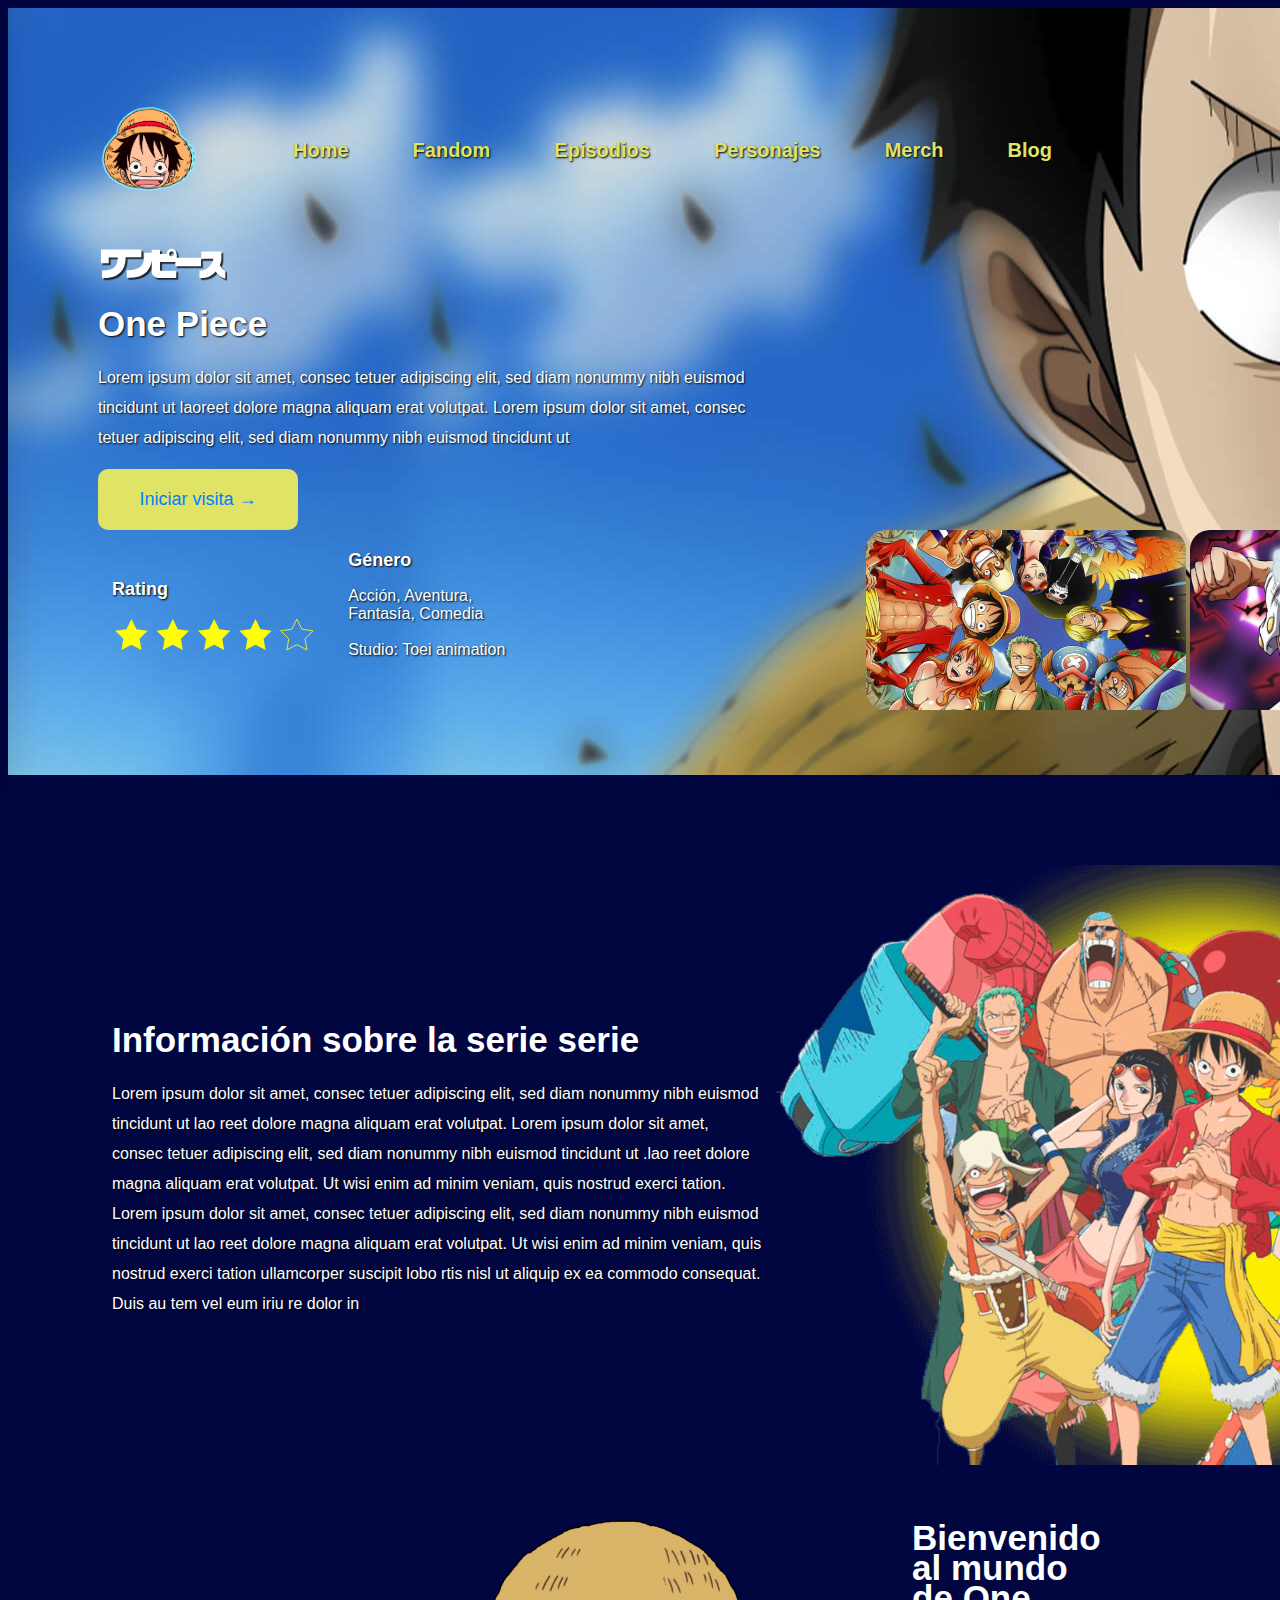
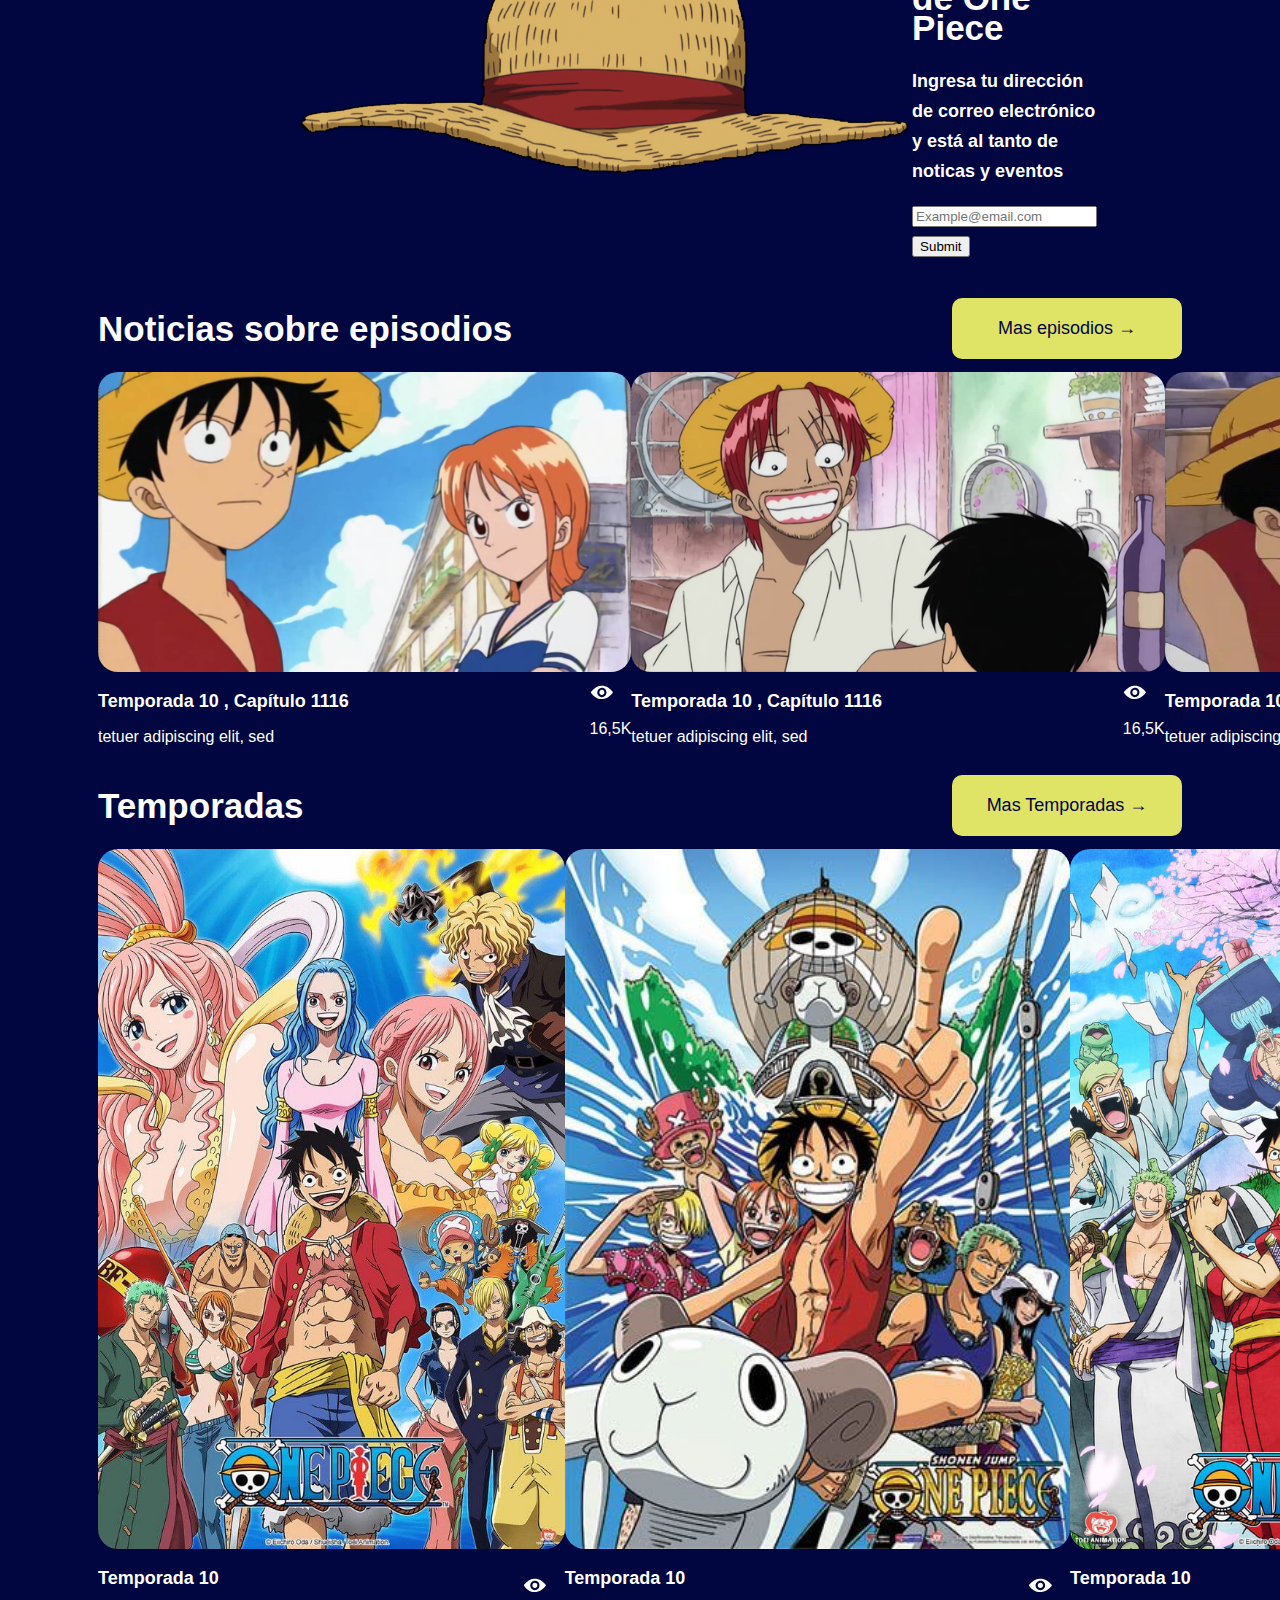
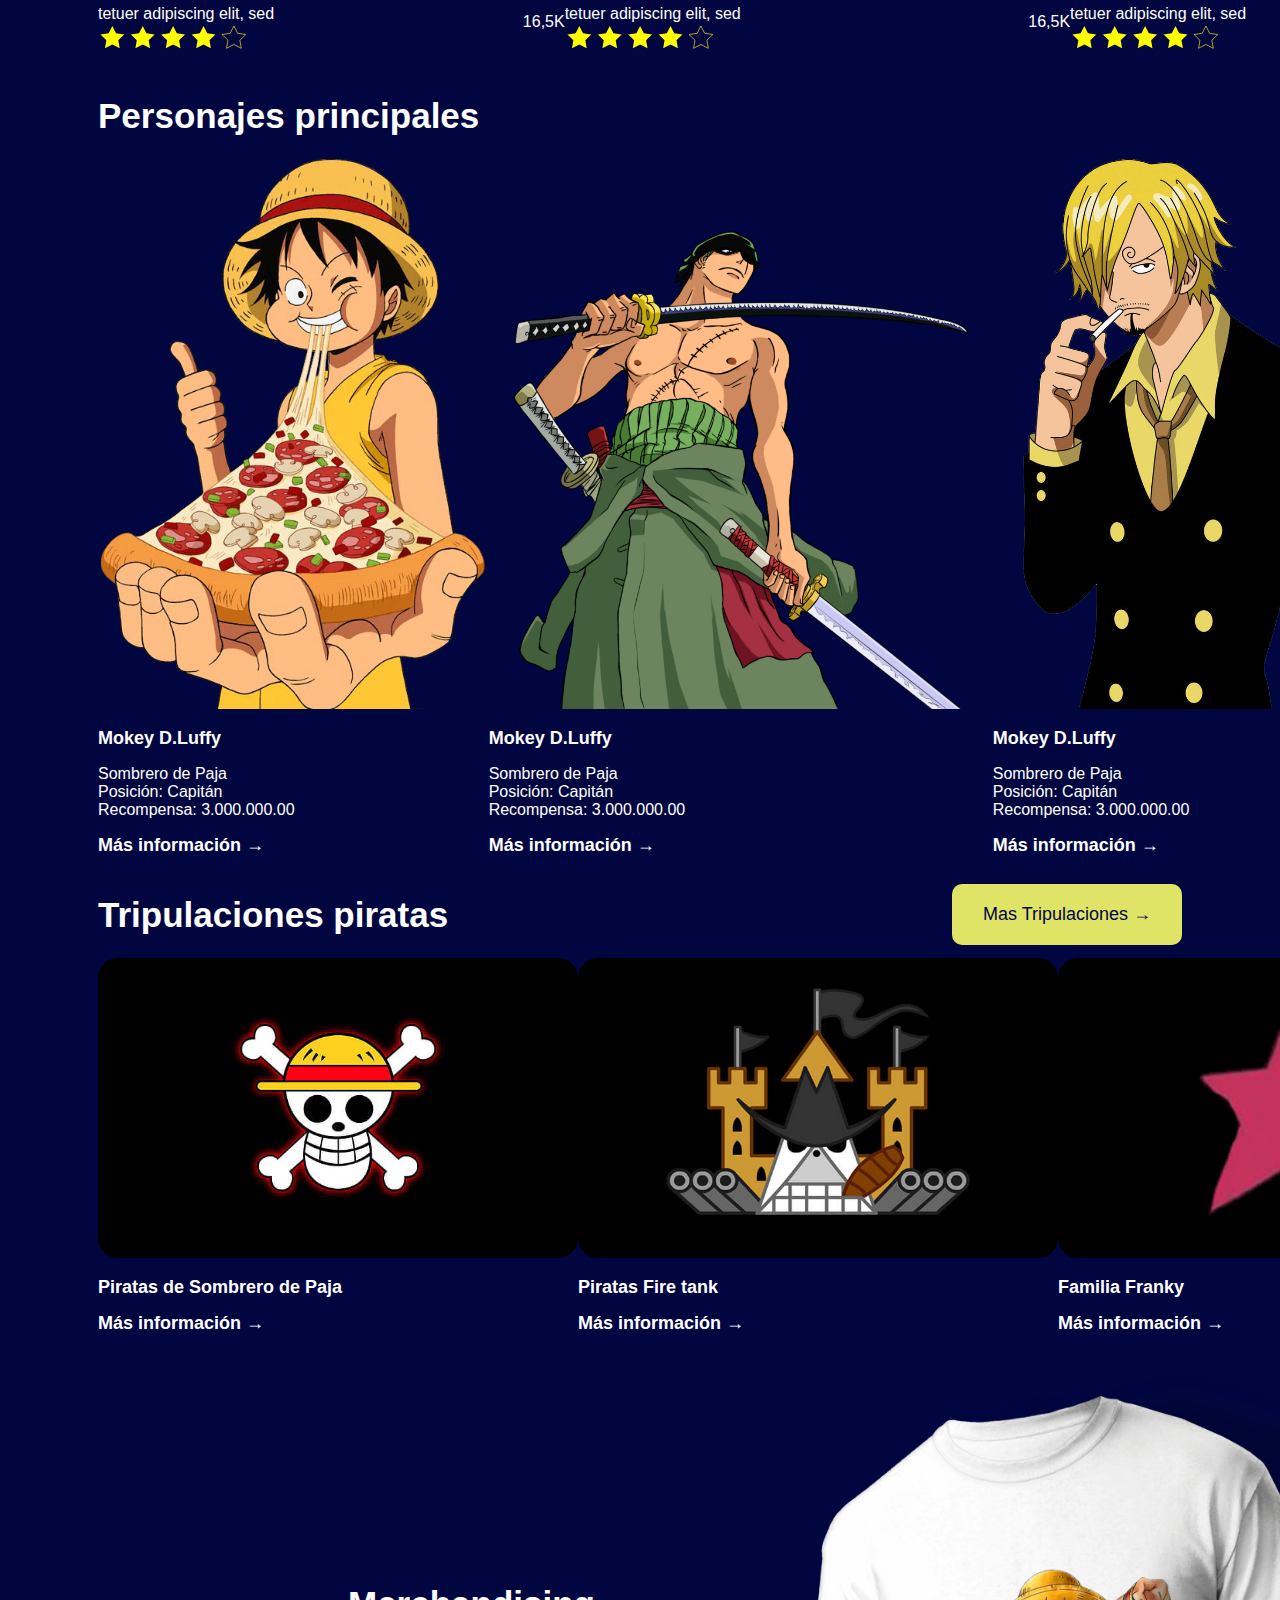
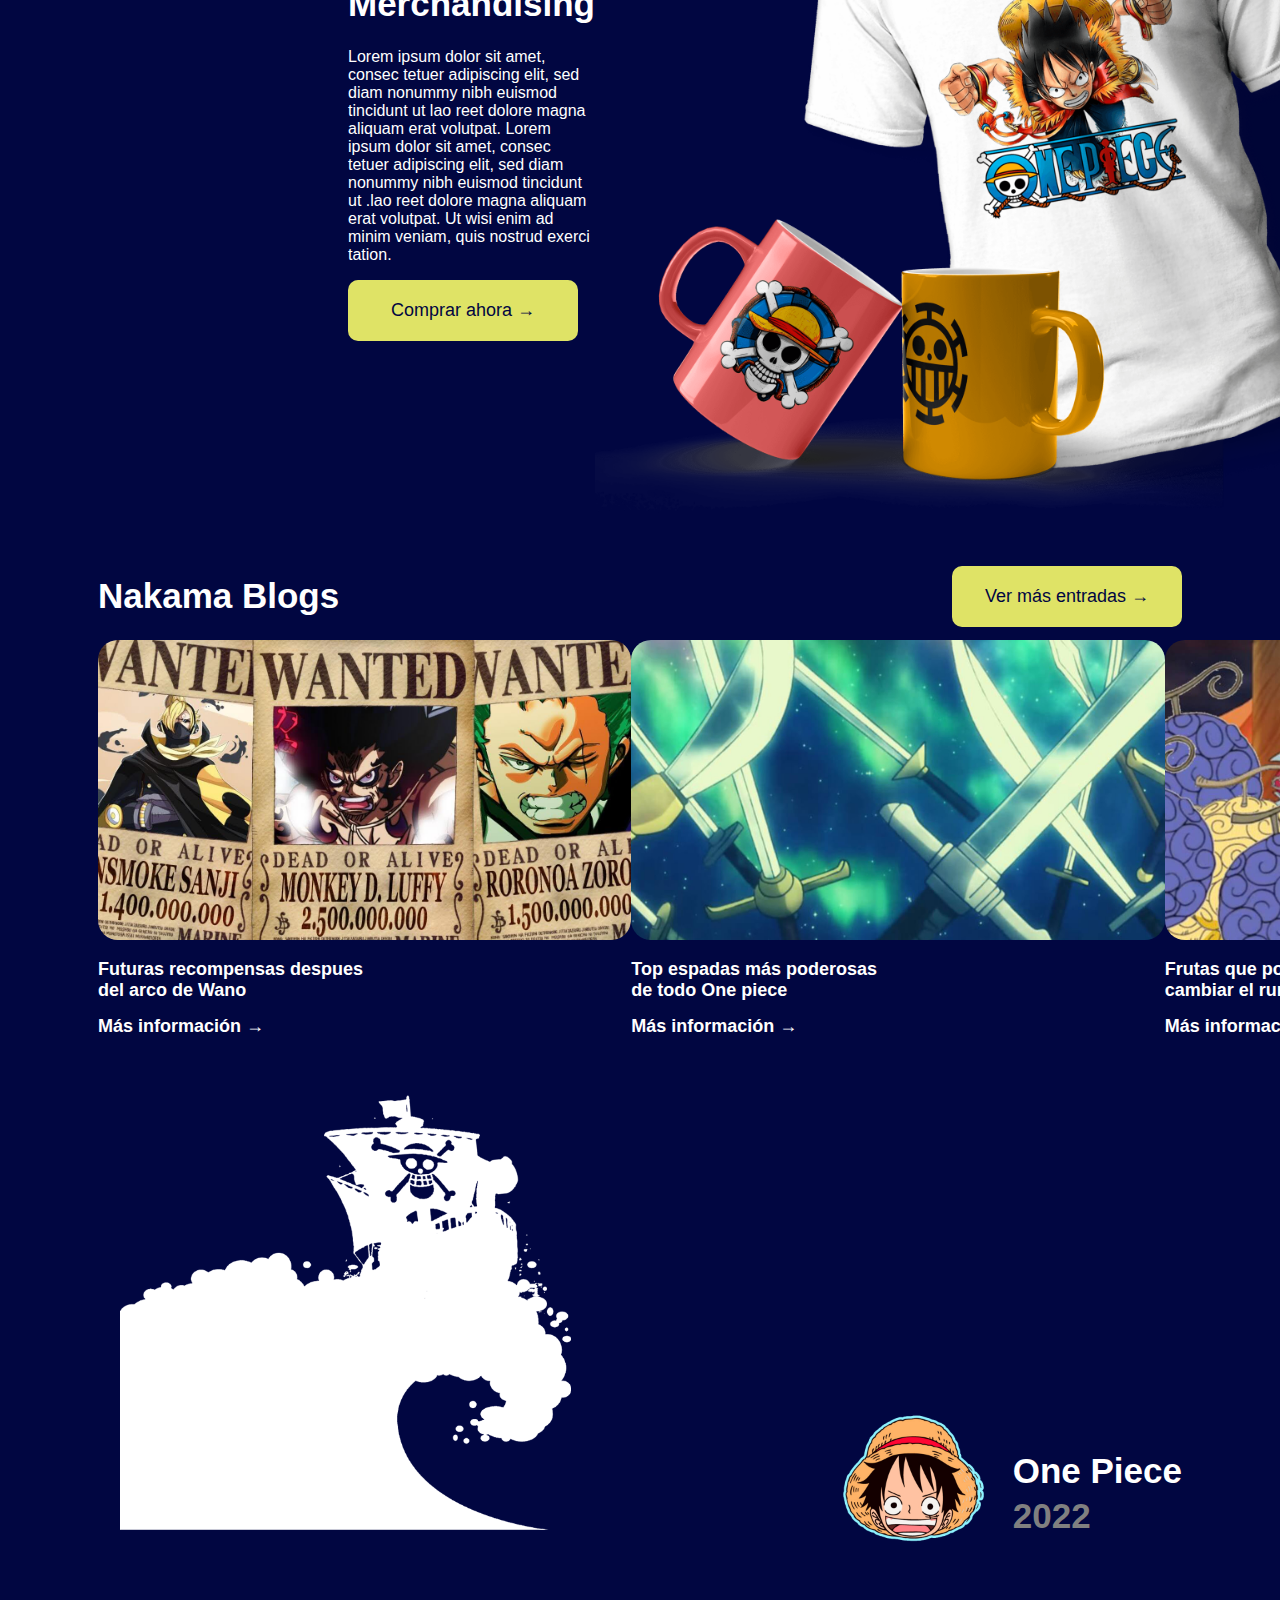
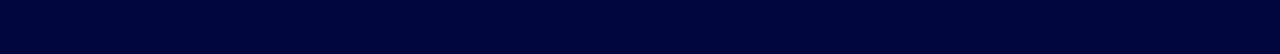
<file: index.html>
<!DOCTYPE html>
<html lang="es">
<head>
    <meta charset="UTF-8">
    <meta http-equiv="X-UA-Compatible" content="IE=edge">
    <meta name ="description" content="Esta página contiene información sobre la serie One Piece">
    <meta name="viewport" content="width=device-width, initial-scale=1.0">
    <link rel="stylesheet" href="./HOJA DE ESTILOS PAGINA TRIBUTO.css">
    <title>FANDOM ONE PIECE COLOMBIA</title>
    <link rel="icon" href="./ICONOS_DE_PÁGINA/FAVICON_PAGINA.png">
</head>

<body>
    <!--parte principal contiene la imagen de fondo-->
    <div class="caja_1">
            <header>
                <div class="logo">
                    <a href="./index.html">
                        <img src="./ICONOS_DE_PÁGINA/LOGO_PAGINA.png" alt="" height="100px">
                <nav>
                    <a href="./index.html" class="nav-link" >Home</a>
                    <a href="./index.html" class="nav-link" >Fandom</a>
                    <a href="./CAPITULOS.html" class="nav-link" >Episodios</a>
                    <a href="./PERSONAJES.html" class="nav-link" >Personajes</a>
                    <a href="./index.html" class="nav-link" >Merch</a>
                    <a href="./BLOG-1.html" class="nav-link" >Blog</a>
                </nav>
                </div>
        
                <div class="botones_accion">
                    <button><a href="#"><img src="./ICONOS_DE_PÁGINA/guardado.svg"></a></button>
                    <button><a href="#"><img src="./ICONOS_DE_PÁGINA/campana .svg"></a></button>
                    <button><a href="#"><img src="./ICONOS_DE_PÁGINA/avatar 1 .png"></a></button>
                </div>
        
            </header>
    
    <main>
        <div class="seccion_1">
            <img src="./ICONOS_DE_PÁGINA/nombre japonés_Mesa de trabajo 1.svg" alt="" id="nombre_japones">
            <div class="caja_2">
                <h1>One Piece</h1>
                <P>Lorem ipsum dolor sit amet, consec tetuer adipiscing
                    elit, sed diam nonummy nibh euismod tincidunt ut
                    laoreet dolore magna aliquam erat volutpat.
                    Lorem ipsum dolor sit amet, consec tetuer adipiscing
                    elit, sed diam nonummy nibh euismod tincidunt ut</P>
            </div>
                <button id="boton_de_baner_principal">Iniciar visita →</button>

            
            <div class="text-principal">
                <fieldset class="text-principal__item">
                    <h2>Rating</h2>
                    <img src="./ICONOS_DE_PÁGINA/rating_Mesa de trabajo 1.svg" height="40px">
                </fieldset>


                <fieldset class="text-principal__item">
                <h2>Género</h2>
                    <p>Acción, Aventura,
                        <br>Fantasía, Comedia</br>
                        <br> Studio: Toei animation</br>
                    </p>
                </fieldset>
            

                <div class="text-principal__item" id="baner_desplazable_principal">
                    <img src="./IMAGENES/606284.jpg" alt="" height="180px" >
                    <img src="./IMAGENES/one-piece-luffy-gear-5-fanart-au-910x512.jpg" alt="" height="180px">
                    <img src="./IMAGENES/wallpapersden.com_one-piece-hd-luffy-cool-art_wxl.jpg" alt="" height="180px">
                </div>
            </div>
        </div>
    </div>

    <!--A partir de aqui el fondo es azul, así que se metió dentro de un div-->
    <div class="backgroud">

    <!--segunda sección-->
        <div class="text-secundary">
            <fieldset class="text-secundary__item">
            <h1>Información sobre la serie serie</h1>
            <div class ="caja_3">
            <p>Lorem ipsum dolor sit amet, consec tetuer adipiscing elit, sed diam
                nonummy nibh euismod tincidunt ut lao reet dolore magna
                aliquam erat volutpat.
                Lorem ipsum dolor sit amet, consec tetuer adipiscing elit, sed diam
                nonummy nibh euismod tincidunt ut .lao reet dolore magna
                aliquam erat volutpat. Ut wisi enim ad minim veniam, quis
                nostrud exerci tation.
                Lorem ipsum dolor sit amet, consec tetuer adipiscing elit, sed
                diam nonummy nibh euismod tincidunt ut lao reet dolore magna
                aliquam erat volutpat. Ut wisi enim ad minim veniam, quis
                nostrud exerci tation ullamcorper suscipit lobo rtis nisl ut aliquip
                ex ea commodo consequat. Duis au tem vel eum iriu re dolor in</p>
            </div>
            </fieldset>

            <div class="text-secundary__item" id="imagen_segunda_seccion">
            <img src="./IMAGENES/One-Piece-Anime-PNG-Image.png" height="600px">
            </div>
        </div>

    <!--Tercera sección" sección de registro "-->
        <div class="registro-primary">
            <div>
                 <img src="./IMAGENES/pngwing.com.png" height="400px">
            </div>

            <div>
                    <h1>Bienvenido al mundo de One Piece</h1>
                    <h2>Ingresa tu dirección de correo electrónico y está al
                        tanto de noticas y eventos</h2>
                    <form>
                        <label for="correo electrónico">
                            <input type="email" id="correo electrónico" placeholder="Example@email.com" name="email" autocomplete="email" required/>
                        </label>
                        <input type="submit"/>
            </form>
            </div>
        </div>
<!--noticias sobre capitulos-->
        
            <div class="titulo_boton">
            <h1>Noticias sobre episodios</h1>
            <button class="botones_normales">Mas episodios →</button>
            </div>
        
        <div class="seccion-noticias">
            <div>
                <div class="text-principal__item" >
            <img src="./IMAGENES/capitulo_158518.jpg" height="300px">
                </div>
            
                    <div class="noticia-1">
                        <div class="titulo-noticia_1">
                            <h2>Temporada 10 , Capítulo 1116</h2>
                            <p>tetuer adipiscing elit, sed</p>
                        </div>

                        <div >
                            <img src="./ICONOS_DE_PÁGINA/ojo_Mesa de trabajo 1.svg" height="15px"/>
                            <p>16,5K</p>
                        </div>
                    </div>
                
            </div>

            <div>
                <div class="text-principal__item">
                <img src="./IMAGENES/capitulos imagen 2.jpg" height="300px">
                </div>
                
                        <div class="noticia-1">
                            <div class="titulo-noticia_1">
                                <h2>Temporada 10 , Capítulo 1116</h2>
                                <p>tetuer adipiscing elit, sed</p>
                            </div>
    
                            <div>
                                <img src="./ICONOS_DE_PÁGINA/ojo_Mesa de trabajo 1.svg" height="15px"/>
                                <p>16,5K</p>
                            </div>
                        </div>
                    
                </div>

                <div>
                    <div class="text-principal__item">
                    <img src="./IMAGENES/capitulos imagen .jpg" height="300px" width="530px">
                    </div>
                            <div class="noticia-1">
                                <div class="titulo-noticia_1">
                                    <h2>Temporada 10 , Capítulo 1116</h2>
                                    <p>tetuer adipiscing elit, sed</p>
                                </div>
        
                                <div>
                                    <img src="./ICONOS_DE_PÁGINA/ojo_Mesa de trabajo 1.svg" height="15px"/>
                                    <p>16,5K</p>
                                </div>
                            </div>
                        
                    </div>
        </div>

        
<!--temporadas-->
        <div>
            <div class="titulo_boton">
            <h1>Temporadas</h1>
            <button class="botones_normales">Mas Temporadas →</button>
            </div>
        
        <div class="seccion-noticias"> 
            <div> 
               <div class="text-principal__item" >
                    <img src="./IMAGENES/c10776a99e2797b7d6f6d0e6a8701b34.jpg" height="700px">
                </div>
                    <div class="noticia-1">
                        <div class="titulo-noticia_1">
                            <h2>Temporada 10</h2>
                            <p>tetuer adipiscing elit, sed<br>
                            <img src="./ICONOS_DE_PÁGINA/rating_Mesa de trabajo 1.svg" width="150px">
                        </div>

                        <div>
                            <img src="./ICONOS_DE_PÁGINA/ojo_Mesa de trabajo 1.svg" height="15px"/>
                            <p>16,5K</p>
                        </div>
                </div>
            </div>

            <div> 
                <div class="text-principal__item" >
                     <img src="./IMAGENES/temporadas imagen 2.jpg" height="700px">
                 </div>
                     <div class="noticia-1">
                         <div class="titulo-noticia_1">
                             <h2>Temporada 10</h2>
                             <p>tetuer adipiscing elit, sed<br>
                             <img src="./ICONOS_DE_PÁGINA/rating_Mesa de trabajo 1.svg" width="150px">
                         </div>
 
                         <div>
                             <img src="./ICONOS_DE_PÁGINA/ojo_Mesa de trabajo 1.svg" height="15px"/>
                             <p>16,5K</p>
                         </div>
                 </div>
             </div>

             <div> 
                <div class="text-principal__item" >
                     <img src="./IMAGENES/temporadas imagen 3 .jpg" height="700px">
                 </div>
                     <div class="noticia-1">
                         <div class="titulo-noticia_1">
                             <h2>Temporada 10</h2>
                             <p>tetuer adipiscing elit, sed<br>
                             <img src="./ICONOS_DE_PÁGINA/rating_Mesa de trabajo 1.svg" width="150px">
                         </div>
 
                         <div>
                             <img src="./ICONOS_DE_PÁGINA/ojo_Mesa de trabajo 1.svg" height="15px"/>
                             <p>16,5K</p>
                         </div>
                 </div>
             </div>

        </div>
<!--personajes principales-->

<div>
    <div class="titulo_boton">
    <h1>Personajes principales</h1>
    </div>

<div class="seccion-noticias"> 
    <div> 
       <div class="text-principal__item" >
            <img src="./IMAGENES/luffy comiendo pizza.png" height="550px">
        </div>
            <div class="noticia-1">
                <div class="titulo-noticia_1">
                    <h2>Mokey D.Luffy</h2>
                    <p>Sombrero de Paja<br>
                        Posición: Capitán<br>
                        Recompensa: 3.000.000.00 <br></p>
                    <h2>Más información →</h2>
                </div>
        </div>
    </div>

    <div> 
        <div class="text-principal__item" >
             <img src="./IMAGENES/One-Piece-Zoro-PNG-File.png" height="550px">
         </div>
             <div class="noticia-1">
                 <div class="titulo-noticia_1">
                     <h2>Mokey D.Luffy</h2>
                     <p>Sombrero de Paja<br>
                        Posición: Capitán<br>
                        Recompensa: 3.000.000.00 <br></p>
                    <h2>Más información →</h2>
                 </div>
         </div>
     </div>

     <div> 
        <div class="text-principal__item" >
             <img src="./IMAGENES/One-Piece-Sanji-PNG-File.png" height="550px">
         </div>
             <div class="noticia-1">
                 <div class="titulo-noticia_1">
                     <h2>Mokey D.Luffy</h2>
                     <p>Sombrero de Paja<br>
                        Posición: Capitán<br>
                        Recompensa: 3.000.000.00 <br></p>
                    <h2>Más información →</h2>
                 </div>
         </div>
     </div>

</div>
<!--tripulaciones piratas-->
<div>
    <div class="titulo_boton">
    <h1>Tripulaciones piratas</h1>
    <button class="botones_normales">Mas Tripulaciones →</button>
    </div>

<div class="seccion-noticias"> 
    <div> 
       <div class="text-principal__item" >
            <img src="./IMAGENES/emblema sombrero de paja.jpg" height="300px">
        </div>
            <div class="noticia-1">
                <div class="titulo-noticia_1">
                    <h2>Piratas de Sombrero de Paja</h2>
                    <h2>Más información →</h2>
                </div>
        </div>
    </div>


    <div> 
        <div class="text-principal__item" >
             <img src="./IMAGENES/emblema fire tank .jpg" height="300px">
         </div>
             <div class="noticia-1">
                 <div class="titulo-noticia_1">
                     <h2>Piratas Fire tank</h2>
                     <h2>Más información →</h2>
                 </div>
         </div>
     </div>

     <div> 
        <div class="text-principal__item" >
             <img src="./IMAGENES/emblema familia franky.jpg" height="300px">
         </div>
             <div class="noticia-1">
                 <div class="titulo-noticia_1">
                     <h2>Familia Franky</h2>
                     <h2>Más información →</h2>
                 </div>
         </div>
     </div>
</div>

<!--merchandasing -->

    <div class="merchandisin">   
        <div>
            <h1>Merchandising</h1>
            <p>Lorem ipsum dolor sit amet, consec tetuer adipiscing elit, sed diam nonummy nibh euismod tincidunt ut lao reet dolore magna aliquam erat volutpat. Lorem ipsum dolor sit amet, consec tetuer adipiscing elit, sed diam nonummy nibh euismod tincidunt ut .lao reet dolore magna aliquam erat volutpat. Ut wisi enim ad minim veniam, quis nostrud exerci tation.</p>
            <button class="botones_normales">Comprar ahora →</button>
        </div>

        <div class="imagen">
            <img src="./IMAGENES/White_t-shirt_mockup.png" alt="" height="800px">
        </div>
    </div> 

<!--blog-->
<div>
    <div class="titulo_boton">
    <h1>Nakama Blogs</h1>
    <button class="botones_normales">Ver más entradas →</button>
    </div>

<div class="seccion-noticias"> 
    <div> 
       <div class="text-principal__item" >
            <img src="./IMAGENES/blog_1.jpg" height="300px">
        </div>
            <div class="noticia-1">
                <div class="titulo-noticia_1">
                    <h2>Futuras recompensas despues<br>
                        del arco de Wano</h2>
                    <h2>Más información →</h2>
                </div>
        </div>
    </div>


    <div> 
        <div class="text-principal__item" >
             <img src="./IMAGENES/blog_2.jpg" height="300px">
         </div>
             <div class="noticia-1">
                 <div class="titulo-noticia_1">
                     <h2>Top espadas más poderosas<br>
                        de todo One piece</h2>
                     <h2>Más información →</h2>
                 </div>
         </div>
     </div>

     <div> 
        <div class="text-principal__item" >
             <img src="./IMAGENES/blog_3.jpg" height="300px">
         </div>
             <div class="noticia-1">
                 <div class="titulo-noticia_1">
                     <h2>Frutas que podrían llegar a<br>
                        cambiar el rumbo de la serie</h2>
                     <h2>Más información →</h2>
                 </div>
         </div>
     </div>
</div>

<!--fin del main-->
    </main>
        <div class="footer">
            <div>
                <footer>
                    <img src="./IMAGENES/footer.png" alt="" height="500px">
            </div>
                    <div class="footer-home">
                        <div>
                            <button><img src="./ICONOS_DE_PÁGINA/LOGO_PAGINA.png" alt="" height="150px"></button>
                        </div>
                        <div class="footer-año">
                            <h1>One Piece</h1>
                            <h3>2022</h3>
                        </div>
                    </div>
        </div>
                </footer>
    </div>
</body>
</html>
</file>
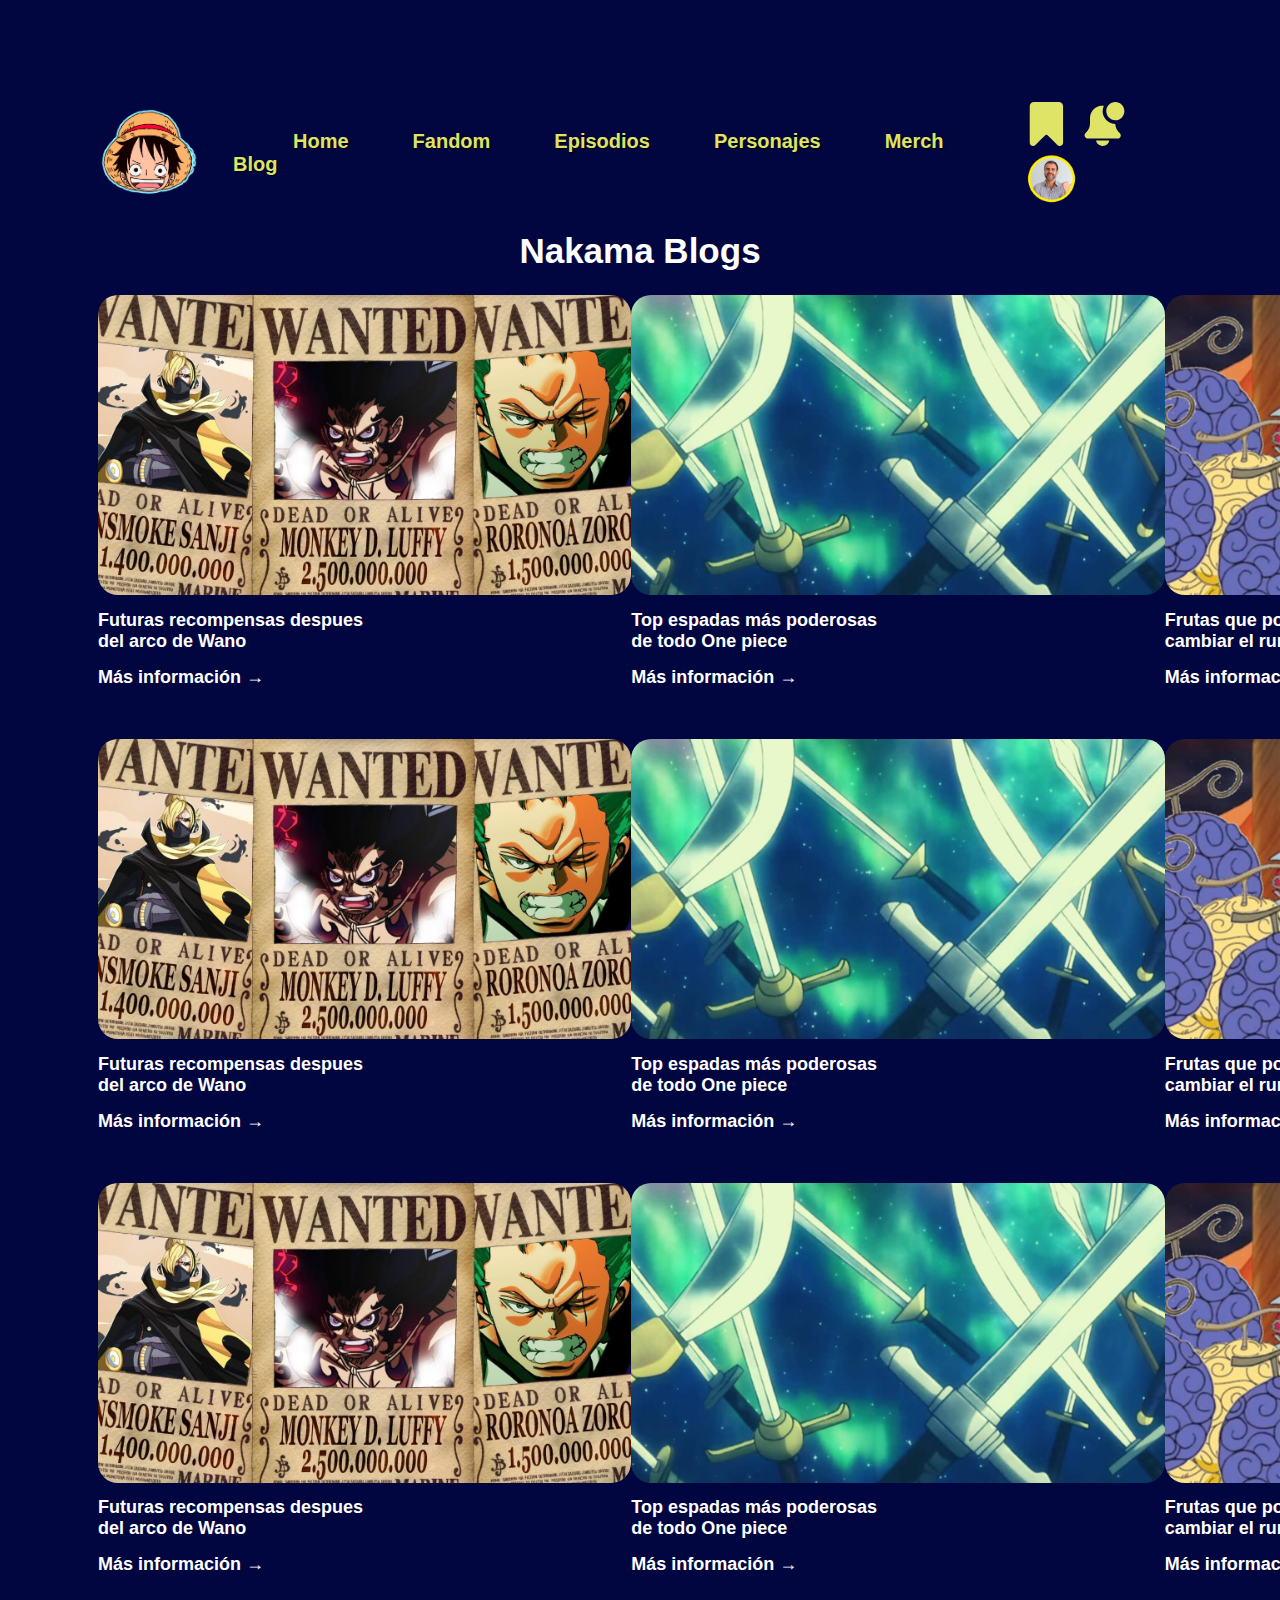
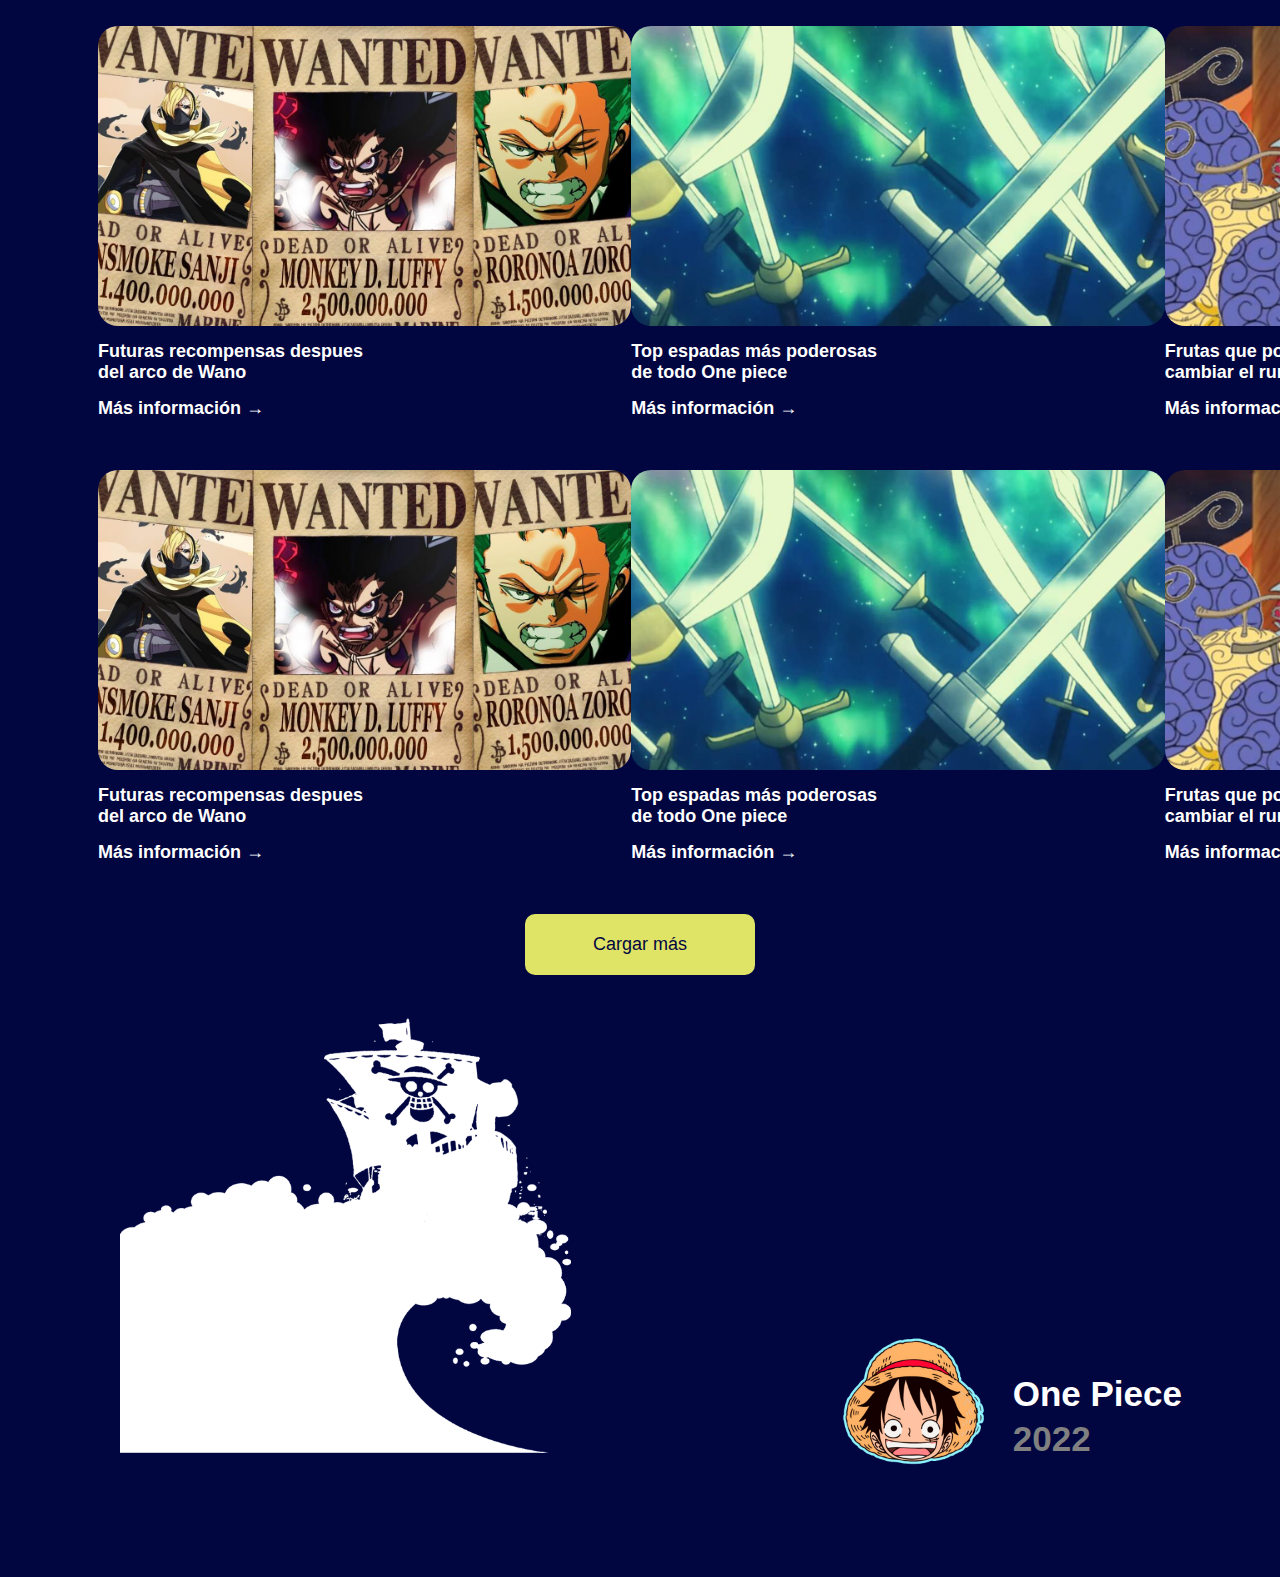
<file: BLOG-1.html>
<!DOCTYPE html>
<html lang="es">
<head>
    <meta charset="UTF-8">
    <meta http-equiv="X-UA-Compatible" content="IE=edge">
    <meta name ="description" content="Esta página contiene información sobre la serie One Piece">
    <meta name="viewport" content="width=device-width, initial-scale=1.0">
    <link rel="stylesheet" href="./HOJA DE ESTILOS BLOG.css">
    <title>blog</title>
    <link rel="icon" href="./ICONOS_DE_PÁGINA/FAVICON_PAGINA.png">
</head>

<body>
    <header>
        <div class="logo">
            <a href="./index.html">
                <img src="./ICONOS_DE_PÁGINA/LOGO_PAGINA.png" alt="" height="100px">
        <nav>
            <a href="./index.htm" class="nav-link" >Home</a>
            <a href="./index.htm" class="nav-link" >Fandom</a>
            <a href="./CAPITULOS.html" class="nav-link" >Episodios</a>
            <a href="./PERSONAJES.html" class="nav-link" >Personajes</a>
            <a href="./index.htm" class="nav-link" >Merch</a>
            <a href="./BLOG-1.html" class="nav-link" >Blog</a>
        </nav>
        </div>

        <div class="botones_accion">
            <button><a href="#"><img src="./ICONOS_DE_PÁGINA/guardado.svg"></a></button>
            <button><a href="#"><img src="./ICONOS_DE_PÁGINA/campana .svg"></a></button>
            <button><a href="#"><img src="./ICONOS_DE_PÁGINA/avatar 1 .png"></a></button>
        </div>

    </header>

<main>
    
<!--sección-->
    <div>
        <div class="titulo-blog">
        <h1>Nakama Blogs</h1>
        </div>
    
    <div class="seccion-noticias"> 
        <div> 
           <div class="text-principal__item" >
                <img src="./IMAGENES/blog_1.jpg" height="300px">
            </div>
                <div class="noticia-1">
                    <div class="titulo-noticia_1">
                        <h2>Futuras recompensas despues<br>
                            del arco de Wano</h2>
                        <h2>Más información →</h2>
                    </div>
            </div>
        </div>
    
    
        <div> 
            <div class="text-principal__item" >
                 <img src="./IMAGENES/blog_2.jpg" height="300px">
             </div>
                 <div class="noticia-1">
                     <div class="titulo-noticia_1">
                         <h2>Top espadas más poderosas<br>
                            de todo One piece</h2>
                         <h2>Más información →</h2>
                     </div>
             </div>
         </div>
    
         <div> 
            <div class="text-principal__item" >
                 <img src="./IMAGENES/blog_3.jpg" height="300px">
             </div>
                 <div class="noticia-1">
                     <div class="titulo-noticia_1">
                         <h2>Frutas que podrían llegar a<br>
                            cambiar el rumbo de la serie</h2>
                         <h2>Más información →</h2>
                     </div>
             </div>
         </div>
    </div>

    <br>
    <br>

    <!--sección-->
    <div>
    <div class="seccion-noticias"> 
        <div> 
           <div class="text-principal__item" >
                <img src="./IMAGENES/blog_1.jpg" height="300px">
            </div>
                <div class="noticia-1">
                    <div class="titulo-noticia_1">
                        <h2>Futuras recompensas despues<br>
                            del arco de Wano</h2>
                        <h2>Más información →</h2>
                    </div>
            </div>
        </div>
    
    
        <div> 
            <div class="text-principal__item" >
                 <img src="./IMAGENES/blog_2.jpg" height="300px">
             </div>
                 <div class="noticia-1">
                     <div class="titulo-noticia_1">
                         <h2>Top espadas más poderosas<br>
                            de todo One piece</h2>
                         <h2>Más información →</h2>
                     </div>
             </div>
         </div>
    
         <div> 
            <div class="text-principal__item" >
                 <img src="./IMAGENES/blog_3.jpg" height="300px">
             </div>
                 <div class="noticia-1">
                     <div class="titulo-noticia_1">
                         <h2>Frutas que podrían llegar a<br>
                            cambiar el rumbo de la serie</h2>
                         <h2>Más información →</h2>
                     </div>
             </div>
         </div>
    </div>

    <br>
    <br>

    <!--sección-->
    <div>
    <div class="seccion-noticias"> 
        <div> 
           <div class="text-principal__item" >
                <img src="./IMAGENES/blog_1.jpg" height="300px">
            </div>
                <div class="noticia-1">
                    <div class="titulo-noticia_1">
                        <h2>Futuras recompensas despues<br>
                            del arco de Wano</h2>
                        <h2>Más información →</h2>
                    </div>
            </div>
        </div>
    
    
        <div> 
            <div class="text-principal__item" >
                 <img src="./IMAGENES/blog_2.jpg" height="300px">
             </div>
                 <div class="noticia-1">
                     <div class="titulo-noticia_1">
                         <h2>Top espadas más poderosas<br>
                            de todo One piece</h2>
                         <h2>Más información →</h2>
                     </div>
             </div>
         </div>
    
         <div> 
            <div class="text-principal__item" >
                 <img src="./IMAGENES/blog_3.jpg" height="300px">
             </div>
                 <div class="noticia-1">
                     <div class="titulo-noticia_1">
                         <h2>Frutas que podrían llegar a<br>
                            cambiar el rumbo de la serie</h2>
                         <h2>Más información →</h2>
                     </div>
             </div>
         </div>
    </div>

    <br>
    <br>

    <!--sección-->
    <div>
    <div class="seccion-noticias"> 
        <div> 
           <div class="text-principal__item" >
                <img src="./IMAGENES/blog_1.jpg" height="300px">
            </div>
                <div class="noticia-1">
                    <div class="titulo-noticia_1">
                        <h2>Futuras recompensas despues<br>
                            del arco de Wano</h2>
                        <h2>Más información →</h2>
                    </div>
            </div>
        </div>
    
    
        <div> 
            <div class="text-principal__item" >
                 <img src="./IMAGENES/blog_2.jpg" height="300px">
             </div>
                 <div class="noticia-1">
                     <div class="titulo-noticia_1">
                         <h2>Top espadas más poderosas<br>
                            de todo One piece</h2>
                         <h2>Más información →</h2>
                     </div>
             </div>
         </div>
    
         <div> 
            <div class="text-principal__item" >
                 <img src="./IMAGENES/blog_3.jpg" height="300px">
             </div>
                 <div class="noticia-1">
                     <div class="titulo-noticia_1">
                         <h2>Frutas que podrían llegar a<br>
                            cambiar el rumbo de la serie</h2>
                         <h2>Más información →</h2>
                     </div>
             </div>
         </div>
    </div>

    <br>
    <br>

    <!--sección-->
    <div>   
    <div class="seccion-noticias"> 
        <div> 
           <div class="text-principal__item" >
                <img src="./IMAGENES/blog_1.jpg" height="300px">
            </div>
                <div class="noticia-1">
                    <div class="titulo-noticia_1">
                        <h2>Futuras recompensas despues<br>
                            del arco de Wano</h2>
                        <h2>Más información →</h2>
                    </div>
            </div>
        </div>
    
    
        <div> 
            <div class="text-principal__item" >
                 <img src="./IMAGENES/blog_2.jpg" height="300px">
             </div>
                 <div class="noticia-1">
                     <div class="titulo-noticia_1">
                         <h2>Top espadas más poderosas<br>
                            de todo One piece</h2>
                         <h2>Más información →</h2>
                     </div>
             </div>
         </div>
    
         <div> 
            <div class="text-principal__item" >
                 <img src="./IMAGENES/blog_3.jpg" height="300px">
             </div>
                 <div class="noticia-1">
                     <div class="titulo-noticia_1">
                         <h2>Frutas que podrían llegar a<br>
                            cambiar el rumbo de la serie</h2>
                         <h2>Más información →</h2>
                     </div>
             </div>
         </div>
    </div>
<br>
<br>
    <div class="boton-cargarmas">
        <button class="botones_normales">Cargar más</button>
    </div>
    
</main>
<div class="footer">
    <div>
        <footer>
            <img src="./IMAGENES/footer.png" alt="" height="500px">
    </div>
            <div class="footer-home">
                <div>
                    <button><img src="./ICONOS_DE_PÁGINA/LOGO_PAGINA.png" alt="" height="150px"></button>
                </div>
                <div class="footer-año">
                    <h1>One Piece</h1>
                    <h3>2022</h3>
                </div>
            </div>
</div>
        </footer>
</div>
</body>
</html>
</file>
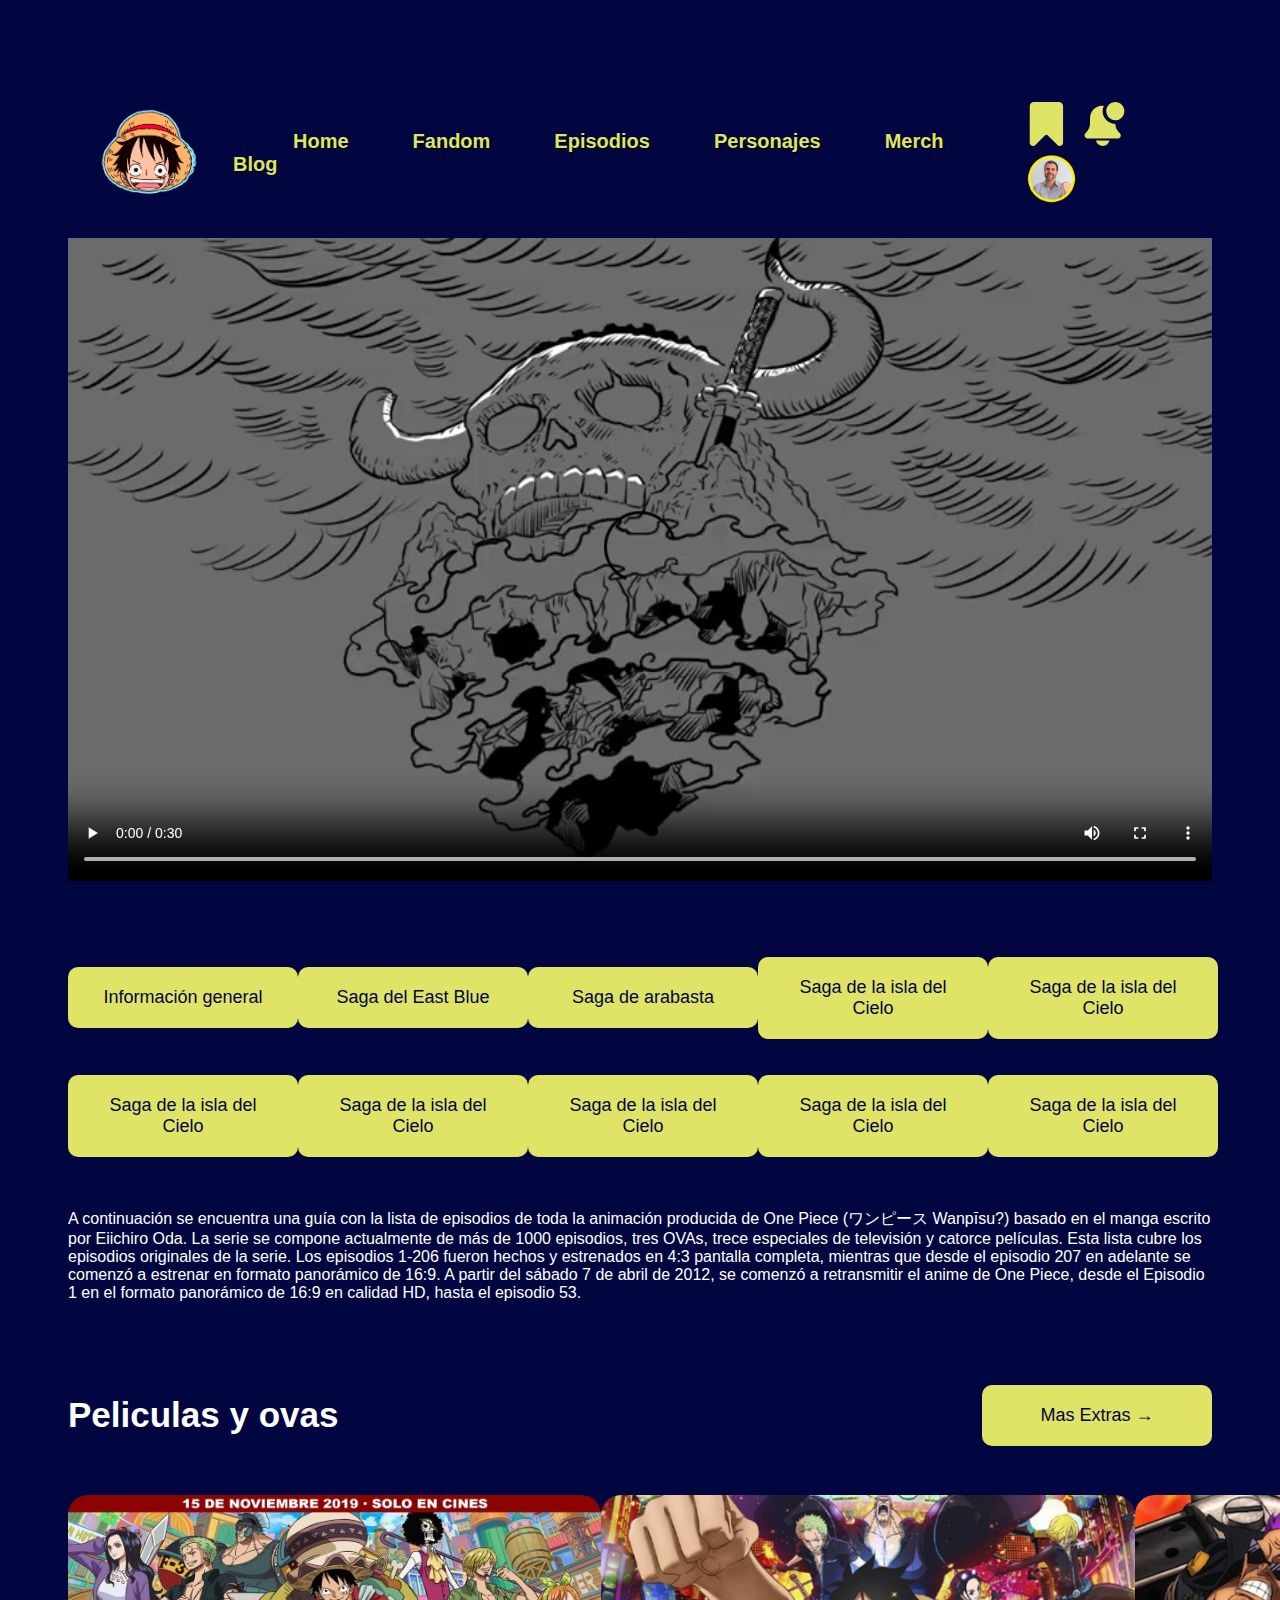
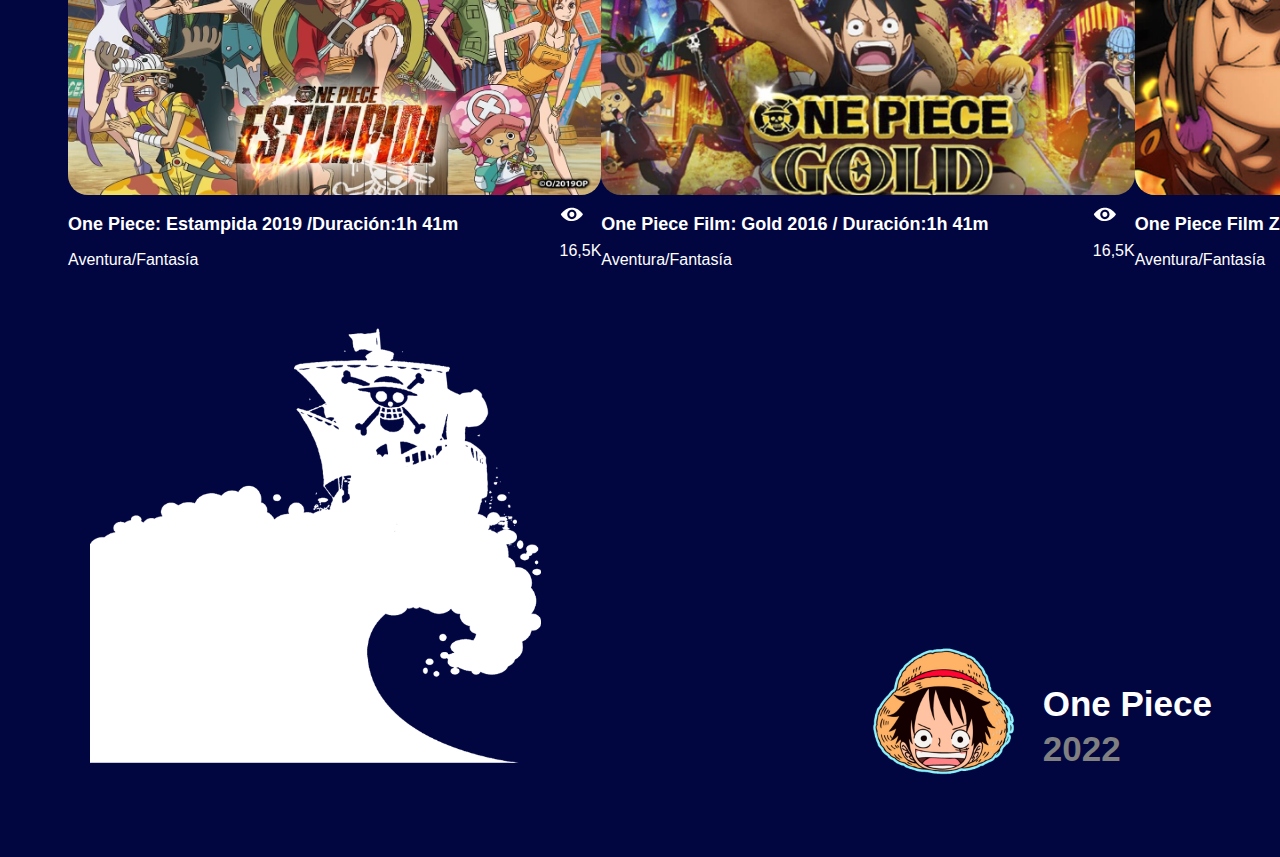
<file: CAPITULOS.html>
<!DOCTYPE html>
<html lang="es">
<head>
    <meta charset="UTF-8">
    <meta http-equiv="X-UA-Compatible" content="IE=edge">
    <meta name ="description" content="Esta página contiene información sobre la serie One Piece">
    <meta name="viewport" content="width=device-width, initial-scale=1.0">
    <link rel="stylesheet" href="./HOJA DE ESTILOS CAPITULOS.css">
    <title>capitulos</title>
    <link rel="icon" href="./ICONOS_DE_PÁGINA/FAVICON_PAGINA.png">
</head>

<body>
    <!--parte principal contiene la imagen de fondo-->
    <div class="caja_1">
            <header>
                <div class="logo">
                    <a href="./index.htm">
                        <img src="./ICONOS_DE_PÁGINA/LOGO_PAGINA.png" alt="" height="100px">
                <nav>
                    <a href="./index.htm" class="nav-link" >Home</a>
                    <a href="./index.htm" class="nav-link" >Fandom</a>
                    <a href="./CAPITULOS.html" class="nav-link" >Episodios</a>
                    <a href="./PERSONAJES.html" class="nav-link" >Personajes</a>
                    <a href="./index.htm" class="nav-link" >Merch</a>
                    <a href="./BLOG-1.html" class="nav-link" >Blog</a>
                </nav>
                </div>
        
                <div class="botones_accion">
                    <button><a href="#"><img src="./ICONOS_DE_PÁGINA/guardado.svg"></a></button>
                    <button><a href="#"><img src="./ICONOS_DE_PÁGINA/campana .svg"></a></button>
                    <button><a href="#"><img src="./ICONOS_DE_PÁGINA/avatar 1 .png"></a></button>
                </div>

            </header>
            <div id="video_principal">
            <video src="./VIDEOS/Luffy llega al techo de onigashima vs Kaido.mp4" controls></video>
            </div>

<br>
<br>
<br>
<br>
    
    <main>

        <div class="titulo_boton">
            <div>
            <button class="botones_normales">Información general</button>
            </div>

            <div>
                <button class="botones_normales">Saga del East Blue</button>
            </div>

            <div>
                <button class="botones_normales">Saga de arabasta</button>
            </div> 

            <div>
                <button class="botones_normales">Saga de la isla
                    del Cielo</button>
            </div>

            <div>
                <button class="botones_normales">Saga de la isla
                    del Cielo</button>
            </div>


        </div>

        <br>
        <br>

        <div class="titulo_boton">

            <div>
                <button class="botones_normales">Saga de la isla
                    del Cielo</button>
            </div>

            <div>
                <button class="botones_normales">Saga de la isla
                    del Cielo</button>
            </div>

            <div>
                <button class="botones_normales">Saga de la isla
                    del Cielo</button>
            </div>

            <div>
                <button class="botones_normales">Saga de la isla
                    del Cielo</button>
            </div>

            <div>
                <button class="botones_normales">Saga de la isla
                    del Cielo</button>
            </div>

        </div>

<br>
<br>

        <p>A continuación se encuentra una guía con la lista de episodios de toda la animación producida de One Piece (ワンピース Wanpīsu?)
            basado en el manga escrito por Eiichiro Oda. La serie se compone actualmente de más de 1000 episodios, tres OVAs, trece
            especiales de televisión y catorce películas.
            Esta lista cubre los episodios originales de la serie. Los episodios 1-206 fueron hechos y estrenados en 4:3 pantalla completa,
            mientras que desde el episodio 207 en adelante se comenzó a estrenar en formato panorámico de 16:9. A partir del sábado 7 de
            abril de 2012, se comenzó a retransmitir el anime de One Piece, desde el Episodio 1 en el formato panorámico de 16:9 en calidad
            HD, hasta el episodio 53.</p>

<br>
<br>
<br>

        
            <div class="titulo_boton">
            <h1>Peliculas y ovas</h1>
            <button class="botones_normales">Mas Extras →</button>
            </div>

<br>
<br>


        
        <div class="seccion-noticias">
            <div>
                <div class="text-principal__item" >
            <img src="./IMAGENES/estampida.jpg" height="300px">
                </div>
            
                    <div class="noticia-1">
                        <div class="titulo-noticia_1">
                            <h2>One Piece: Estampida
                                2019 /Duración:1h 41m</h2>
                            <p>Aventura/Fantasía</p>
                        </div>

                        <div >
                            <img src="./ICONOS_DE_PÁGINA/ojo_Mesa de trabajo 1.svg" height="15px"/>
                            <p>16,5K</p>
                        </div>
                    </div>
                
            </div>

            <div>
                <div class="text-principal__item">
                <img src="./IMAGENES/gold.jpg" height="300px">
                </div>
                
                        <div class="noticia-1">
                            <div class="titulo-noticia_1">
                                <h2>One Piece Film: Gold 2016 / Duración:1h 41m</h2>
                                <p>Aventura/Fantasía</p>
                            </div>
    
                            <div>
                                <img src="./ICONOS_DE_PÁGINA/ojo_Mesa de trabajo 1.svg" height="15px"/>
                                <p>16,5K</p>
                            </div>
                        </div>
                    
                </div>

                <div>
                    <div class="text-principal__item">
                    <img src="./IMAGENES/z.jpg" height="300px" width="530px">
                    </div>
                            <div class="noticia-1">
                                <div class="titulo-noticia_1">
                                    <h2>One Piece Film Z 2012 / Duración: 1h 48m</h2>
                                    <p>Aventura/Fantasía</p>
                                </div>
        
                                <div>
                                    <img src="./ICONOS_DE_PÁGINA/ojo_Mesa de trabajo 1.svg" height="15px"/>
                                    <p>16,5K</p>
                                </div>
                            </div>
                        
                    </div>
        </div>

        

<!--fin del main-->
    </main>
        <div class="footer">
            <div>
                <footer>
                    <img src="./IMAGENES/footer.png" alt="" height="500px">
            </div>
                    <div class="footer-home">
                        <div>
                            <button><img src="./ICONOS_DE_PÁGINA/LOGO_PAGINA.png" alt="" height="150px"></button>
                        </div>
                        <div class="footer-año">
                            <h1>One Piece</h1>
                            <h3>2022</h3>
                        </div>
                    </div>
        </div>
                </footer>
    </div>
</body>
</html>
</file>
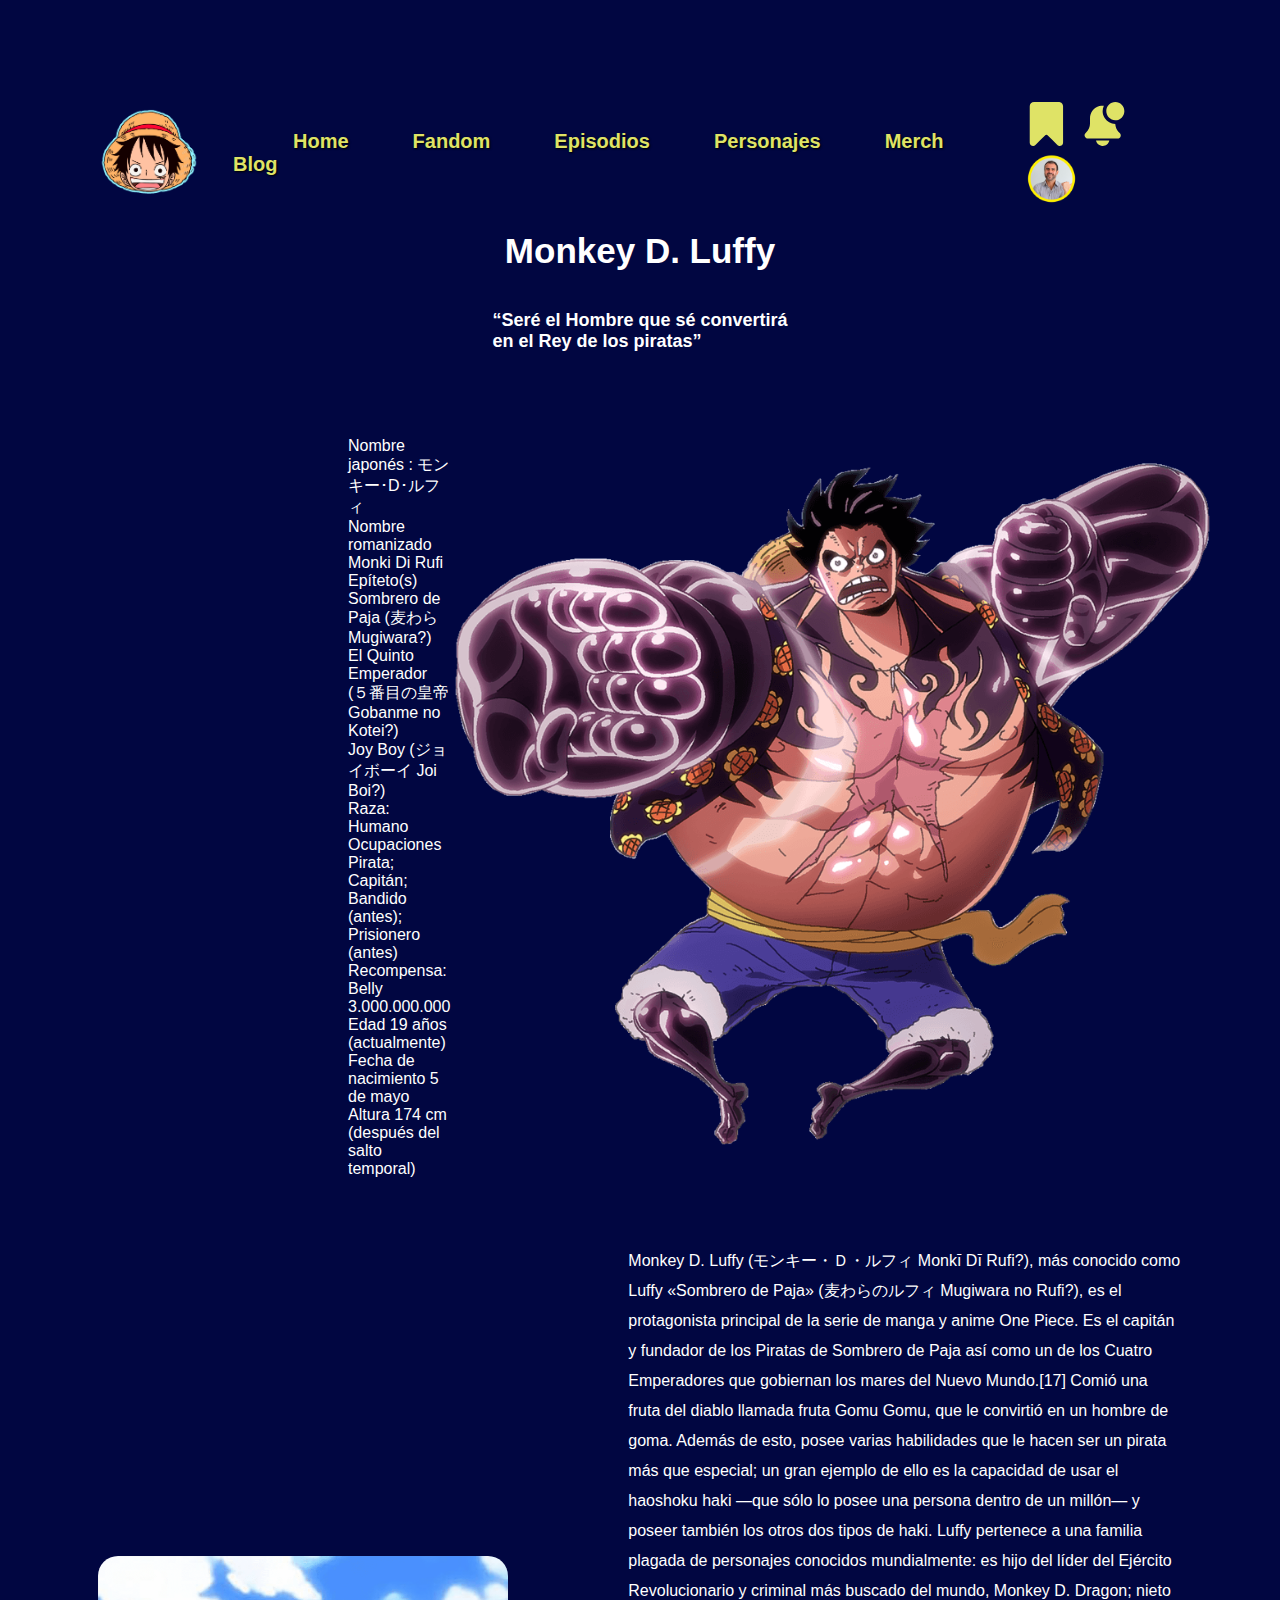
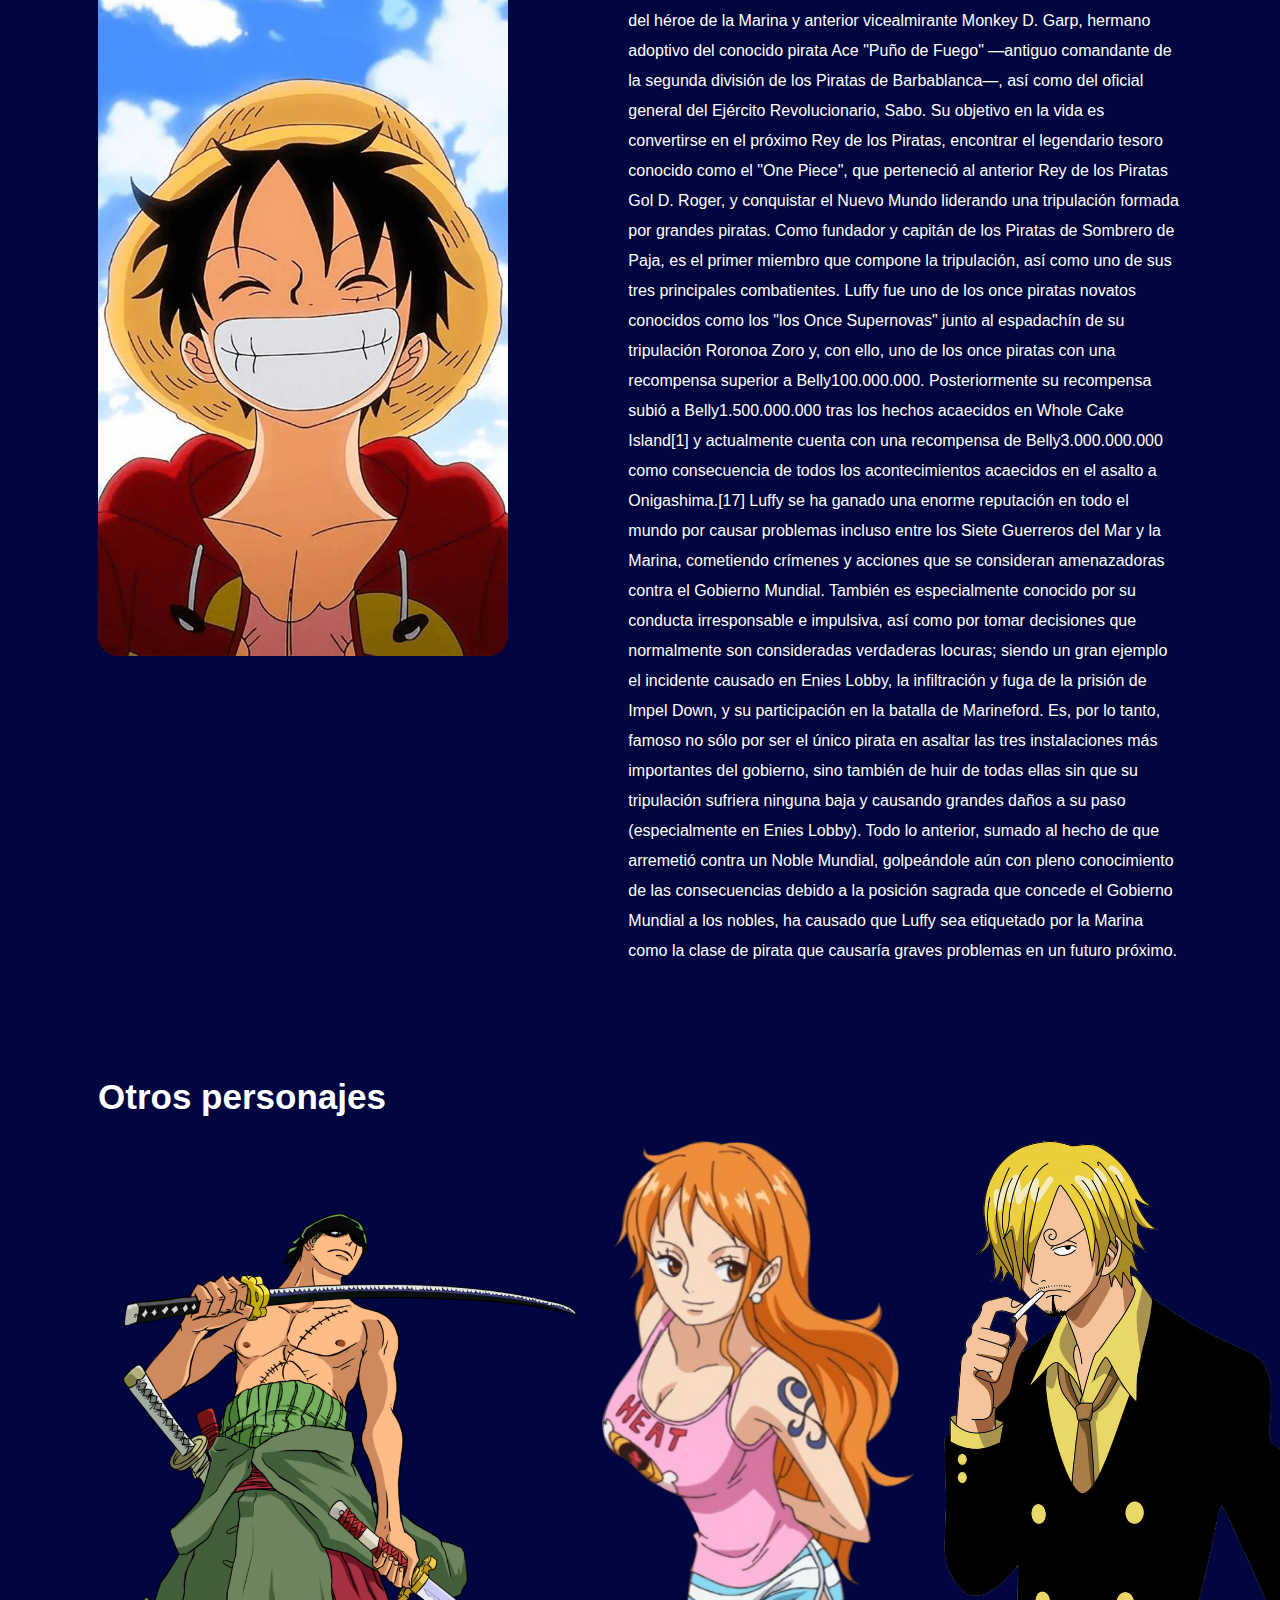
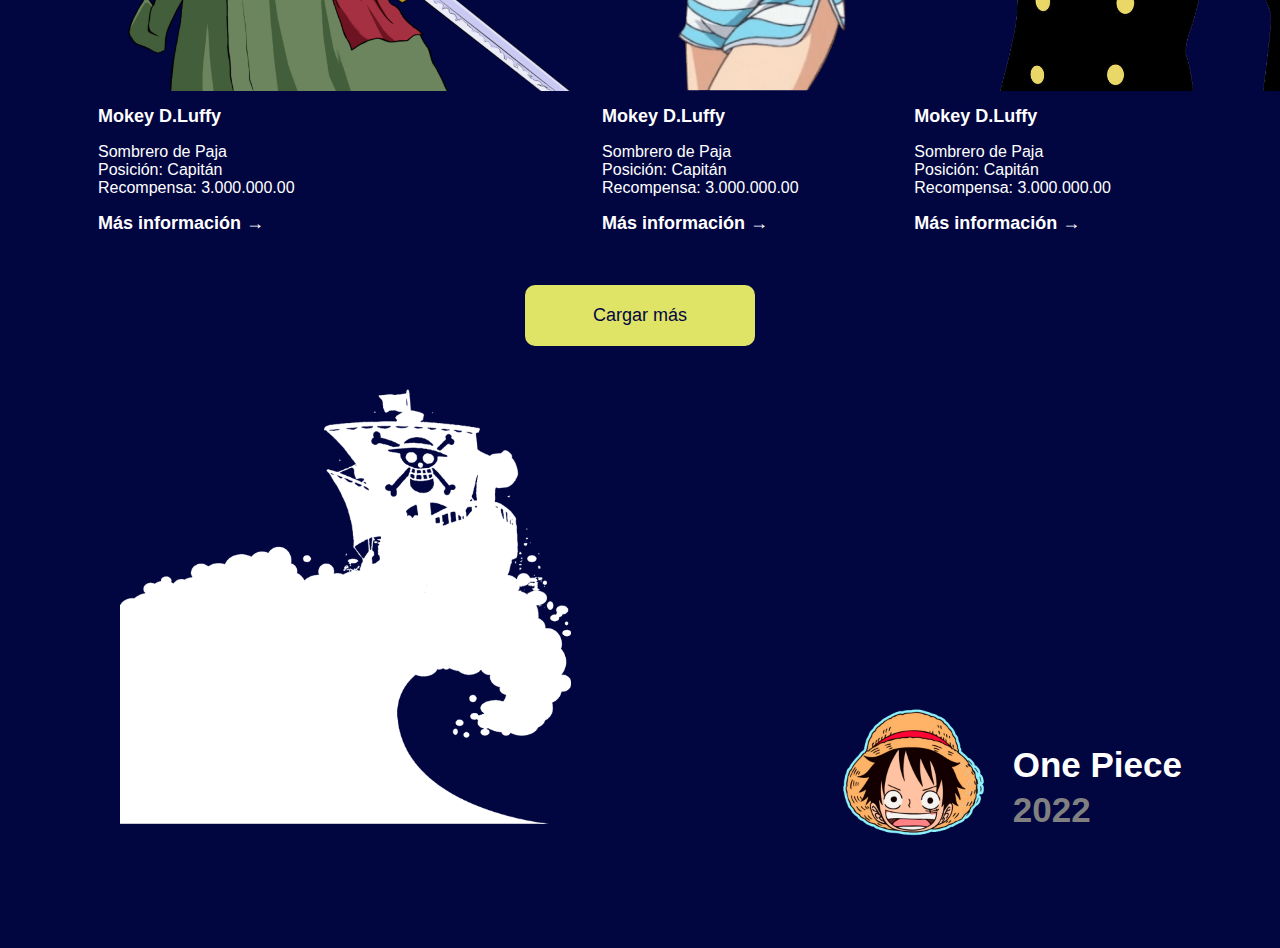
<file: PERSONAJES.html>
<!DOCTYPE html>
<html lang="es">

<head>
    <meta charset="UTF-8">
    <meta http-equiv="X-UA-Compatible" content="IE=edge">
    <meta name="description" content="Esta página contiene información sobre la serie One Piece">
    <meta name="viewport" content="width=device-width, initial-scale=1.0">
    <link rel="stylesheet" href="./HOJA DE ESTILOS BLOG.css">
    <title>Personajes</title>
    <link rel="icon" href="./ICONOS_DE_PÁGINA/FAVICON_PAGINA.png">
</head>

<body>
    <header>
        <div class="logo">
            <a href="./index.htm">
                <img src="./ICONOS_DE_PÁGINA/LOGO_PAGINA.png" alt="" height="100px">
                <nav>
                    <a href="./index.htm" class="nav-link">Home</a>
                    <a href="./index.htm" class="nav-link">Fandom</a>
                    <a href="./CAPITULOS.html" class="nav-link">Episodios</a>
                    <a href="./PERSONAJES.html" class="nav-link">Personajes</a>
                    <a href="./index.htm" class="nav-link">Merch</a>
                    <a href="./BLOG-1.html" class="nav-link">Blog</a>
                </nav>
        </div>

        <div class="botones_accion">
            <button><a href="#"><img src="./ICONOS_DE_PÁGINA/guardado.svg"></a></button>
            <button><a href="#"><img src="./ICONOS_DE_PÁGINA/campana .svg"></a></button>
            <button><a href="#"><img src="./ICONOS_DE_PÁGINA/avatar 1 .png"></a></button>
        </div>

    </header>

    <main>

        <!--sección-->
        <div>
            <div class="titulo-personajes">
                <h1>Monkey D. Luffy</h1>
            </div>
            <div class="titulo-personajes">
                <h2>“Seré el Hombre que sé convertirá<br>
                    en el Rey de los piratas”</h2>
            </div>

            <br>
            <br>
            <br>

            <div class="seccion-personaje">
                <div>
                    <div>
                        <div class="parrafo-descripcion-de-personaje">
                            <p>Nombre japonés : モンキー･D･ルフィ<br>
                                Nombre romanizado Monki Di Rufi<br>
                                Epíteto(s) Sombrero de Paja (⻨わら Mugiwara?)<br>
                                El Quinto Emperador (５番⽬の皇帝 Gobanme no Kotei?)<br>
                                Joy Boy (ジョイボーイ Joi Boi?)<br>
                                Raza: Humano<br>
                                Ocupaciones Pirata; Capitán; Bandido (antes); Prisionero (antes)<br>
                                Recompensa: Belly 3.000.000.000<br>
                                Edad 19 años (actualmente)<br>
                                Fecha de nacimiento 5 de mayo<br>
                                Altura 174 cm (después del salto temporal)</p>
                        </div>
                    </div>
                </div>


                <div>
                    <div class="imagen-personaje-principal">
                        <img src="./IMAGENES/personaje luffy.png" height="700px">
                    </div>
                </div>



            </div>
            <br>
            <br>
            <div>
                <div class="seccion-personaje">

                    <div class="text-principal__item">
                        <img src="./IMAGENES/luffy sonrriendo.png" height="700px">
                    </div>

                    <div class="parrafo-personajes">

                        <p>Monkey D. Luffy (モンキー・Ｄ・ルフィ Monkī Dī Rufi?), más conocido como Luffy «Sombrero de Paja»
                            (⻨わらのルフィ Mugiwara no Rufi?), es el protagonista principal de la serie de manga y anime One
                            Piece. Es el capitán y fundador de los Piratas de Sombrero de Paja así como un de los Cuatro
                            Emperadores que gobiernan los mares del Nuevo Mundo.[17] Comió una fruta del diablo llamada
                            fruta Gomu Gomu, que le convirtió en un hombre de goma. Además de esto, posee varias
                            habilidades que le hacen ser un pirata más que especial; un gran ejemplo de ello es la
                            capacidad de usar el haoshoku haki ―que sólo lo posee una persona dentro de un millón― y
                            poseer también los otros dos tipos de haki.
                            Luffy pertenece a una familia plagada de personajes conocidos mundialmente: es hijo del
                            líder del Ejército Revolucionario y criminal más buscado del mundo, Monkey D. Dragon; nieto
                            del héroe de la Marina y anterior vicealmirante Monkey D. Garp, hermano adoptivo del
                            conocido pirata Ace "Puño de Fuego" ―antiguo comandante de la segunda división de los
                            Piratas de Barbablanca―, así como del oficial general del Ejército Revolucionario, Sabo. Su
                            objetivo en la vida es convertirse en el próximo Rey de los Piratas, encontrar el legendario
                            tesoro conocido como el "One Piece", que perteneció al anterior Rey de los Piratas Gol D.
                            Roger, y conquistar el Nuevo Mundo liderando una tripulación formada por grandes piratas.
                            Como fundador y capitán de los Piratas de Sombrero de Paja, es el primer miembro que compone
                            la tripulación, así como uno de sus tres principales combatientes. Luffy fue uno de los once
                            piratas novatos conocidos como los "los Once Supernovas" junto al espadachín de su
                            tripulación Roronoa Zoro y, con ello, uno de los once piratas con una recompensa superior a
                            Belly100.000.000.
                            Posteriormente su recompensa subió a Belly1.500.000.000 tras los hechos acaecidos en Whole
                            Cake Island[1] y actualmente cuenta con una recompensa de Belly3.000.000.000 como
                            consecuencia de todos los acontecimientos acaecidos en el asalto a Onigashima.[17]

                            Luffy se ha ganado una enorme reputación en todo el mundo por causar problemas incluso entre
                            los Siete Guerreros del Mar y la Marina, cometiendo crímenes y acciones que se consideran
                            amenazadoras contra el Gobierno Mundial.

                            También es especialmente conocido por su conducta irresponsable e impulsiva, así como por
                            tomar decisiones que normalmente son consideradas verdaderas locuras; siendo un gran ejemplo
                            el incidente causado en Enies Lobby, la infiltración y fuga de la prisión de Impel Down, y
                            su participación en la batalla de Marineford. Es, por lo tanto, famoso no sólo por ser el
                            único pirata en asaltar
                            las tres instalaciones más importantes del gobierno, sino también de huir de todas ellas sin
                            que su tripulación sufriera ninguna baja y causando grandes daños a su paso (especialmente
                            en Enies Lobby).
                            Todo lo anterior, sumado al hecho de que arremetió contra un Noble Mundial, golpeándole aún
                            con pleno conocimiento de las consecuencias debido a la posición sagrada que concede el
                            Gobierno Mundial a los nobles, ha causado que Luffy sea etiquetado por la Marina como la
                            clase de pirata que causaría graves problemas en un futuro próximo.
                        </p>


                    </div>
                </div>

            </div>
    
            <!--Otros personajes-->
<br>
<br>
<br>
<br>

<div>
    <div class="titulo_boton">
    <h1>Otros personajes</h1>
    </div>

<div class="seccion-noticias"> 
    <div> 
       <div class="text-principal__item" >
            <img src="./IMAGENES/One-Piece-Zoro-PNG-File.png" height="550px">
        </div>
            <div class="noticia-1">
                <div class="titulo-noticia_1">
                    <h2>Mokey D.Luffy</h2>
                    <p>Sombrero de Paja<br>
                        Posición: Capitán<br>
                        Recompensa: 3.000.000.00 <br></p>
                    <h2>Más información →</h2>
                </div>
        </div>
    </div>

    <div> 
        <div class="text-principal__item" >
             <img src="./IMAGENES/nami-png_2313525.png" height="550px">
         </div>
             <div class="noticia-1">
                 <div class="titulo-noticia_1">
                     <h2>Mokey D.Luffy</h2>
                     <p>Sombrero de Paja<br>
                        Posición: Capitán<br>
                        Recompensa: 3.000.000.00 <br></p>
                    <h2>Más información →</h2>
                 </div>
         </div>
     </div>

     <div> 
        <div class="text-principal__item" >
             <img src="./IMAGENES/One-Piece-Sanji-PNG-File.png" height="550px">
         </div>
             <div class="noticia-1">
                 <div class="titulo-noticia_1">
                     <h2>Mokey D.Luffy</h2>
                     <p>Sombrero de Paja<br>
                        Posición: Capitán<br>
                        Recompensa: 3.000.000.00 <br></p>
                    <h2>Más información →</h2>
                 </div>
         </div>
     </div>
</div>
        <br>
        <br>
            <div class="boton-cargarmas">
                <button class="botones_normales">Cargar más</button>
            </div>
    </main>
    </footer>
    <div class="footer">
        <div>
            <footer>
                <img src="./IMAGENES/footer.png" alt="" height="500px">
        </div>
        <div class="footer-home">
            <div>
                <button><img src="./ICONOS_DE_PÁGINA/LOGO_PAGINA.png" alt="" height="150px"></button>
            </div>
            <div class="footer-año">
                <h1>One Piece</h1>
                <h3>2022</h3>
            </div>
        </div>
    </div>
    </footer>

</body>


</html>
</file>
<file: HOJA DE ESTILOS PAGINA TRIBUTO.css>
*{
    box-sizing: border-box;
}

body{
    background-color: #010641;
}

.caja_1 {
    box-shadow: 0 0 20px #010641;
    width: 1920px;
    background-image: url(./IMAGENES/baner\ principal.jpg);
    background-size: cover;
    background-position: center;
    padding: 90px;
    
}

.backgroud{
    background-color: #010641;
    padding: 90px;
}


body{
    background-color: #010641;
}

a{
    text-decoration: none;
    color: #DFE366;
    text-shadow: 1px 1px 2px black
    
}

header {
    display: flex;
    justify-content: space-between;
    padding: 0px;
    background-color: transparent;
    align-items: center;
}

.logo{
    display: flex;
    align-items: center;
}

.logo img{
    margin-right: 35px;
}

.botones_accion img{
    height: 50px;
}

button{
    background-color: transparent;
    border: transparent;
}

nav a{
    font-family: 'Franklin Gothic Medium', 'Arial Narrow', Arial, sans-serif;
    font-size: 20px;
    font-weight: 600;
    padding-right: 60px;

}

nav a:hover{
    color: yellow;
}

.seccion_1{
    padding-top: 45px;
}

#nombre_japones{
    height: 35px;
}

.text-principal{
    
}

.text-principal__item{
    display: inline-block;
    text-shadow: 1px 1px 2px black
}

.text-principal__item img{
    border-radius: 20px;
}

#baner_desplazable_principal{
    display: inline-block;
    float: right;
}

fieldset{
    background-color: transparent;
    border: transparent;
}

.caja_2{
    width: 650px;
    line-height: 30px;
    text-shadow: 1px 1px 2px black
}

.text-secundary{
    display: flex;
    align-items: center;
    justify-content: space-between;
}

.text-secundary__item{
    display: inline-block;
    line-height: 30px;
}


#imagen_segunda_seccion{
    float: right;
}

.caja_3{
    width: 650px;
    line-height: 30px;
    text-shadow: 1px 1px 2px black
}


h1{
    font-family: 'Franklin Gothic Medium', 'Arial Narrow', Arial, sans-serif;
    color: white;
    font-size: 35px;
}

h2{
    font-family: 'Franklin Gothic Medium', 'Arial Narrow', Arial, sans-serif;
    color: white;
    font-size: 18px;
}

h3{
    font-family: 'Franklin Gothic Medium', 'Arial Narrow', Arial, sans-serif;
    color: gray;
    font-size: 35px;
}

p{
    font-family: Arial, Helvetica, sans-serif;
    color:white;
    font-size: 13;
}



#boton_de_baner_principal{
    background-color: #DFE366;
    padding: 20px;
    width: 200px;
    border-radius: 10px;
    border: transparent;
    font-family: 'Franklin Gothic Medium', 'Arial Narrow', Arial, sans-serif;
    font-size: 18px;
    color: #0080FF;

}

#boton_de_baner_principal:hover{
    background-color: yellow;
    color: #010641;    
}

.botones_normales{
    background-color: #DFE366;
    padding: 20px;
    width: 230px;
    border-radius: 10px;
    border: transparent;
    font-family: 'Franklin Gothic Medium', 'Arial Narrow', Arial, sans-serif;
    font-size: 18px;
    color: #010641;
}

.botones_normales:hover{
    background-color: yellow;
    color: #010641; 
}

.registro-primary{
    display: flex;
    line-height: 30px;

}

.registro-primary__item form{
    color: blue;
}

.registro-primary{
    padding-left: 200px;
    padding-right: 200px;
    display: flex;
    align-items: center;
    justify-content: space-between;

}

.titulo_boton{
    display: flex;
    align-items: center;
    justify-content: space-between;
}

.titulo-blog{
    display: flex;
    justify-content: center;
}

.seccion-noticias{
    display: flex;
    justify-content: space-between;

}

.noticia-1{
 display: flex;
 align-items: center;
 justify-content: space-between;
}

#imagenes-seccion-noticias img{
    border-radius: 50px;
}

.merchandisin{
    display: flex;
    align-items: center;
    justify-content: space-between;
    padding-left: 250px;
}

.imagen{
    padding-right: 120px;
}

.footer{
    display: flex;
    align-items: baseline;
    justify-content: space-between;
}

.footer-home{
    display: flex;
    align-items: flex-end;
}

.footer-año{
    padding-left: 20px;
    line-height: 10px;

}
</file>
<file: HOJA DE ESTILOS BLOG.css>
*{
    box-sizing: border-box;
}

body{
    background-color: #010641;
    padding: 90px;
}

a{
    text-decoration: none;
    color: #DFE366;
    text-shadow: 1px 1px 2px black
    
}

header {
    display: flex;
    justify-content: space-between;
    padding: 0px;
    background-color: transparent;
    align-items: center;
}

.logo{
    display: flex;
    align-items: center;
}

.logo img{
    margin-right: 35px;
}

.botones_accion img{
    height: 50px;
}

button{
    background-color: transparent;
    border: transparent;
}

nav a{
    font-family: 'Franklin Gothic Medium', 'Arial Narrow', Arial, sans-serif;
    font-size: 20px;
    font-weight: 600;
    padding-right: 60px;

}

nav a:hover{
    color: yellow;
}


.text-principal__item img{
    display: flex;
    align-items: center;
    justify-content: space-between;
    border-radius: 20px 20px 20px 20px;
}


h1{
    font-family: 'Franklin Gothic Medium', 'Arial Narrow', Arial, sans-serif;
    color: white;
    font-size: 35px;
}

h2{
    font-family: 'Franklin Gothic Medium', 'Arial Narrow', Arial, sans-serif;
    color: white;
    font-size: 18px;
}

h3{
    font-family: 'Franklin Gothic Medium', 'Arial Narrow', Arial, sans-serif;
    color: gray;
    font-size: 35px;
}

p{
    font-family: Arial, Helvetica, sans-serif;
    color:white;
    font-size: 13;
}



#boton_de_baner_principal{
    background-color: #DFE366;
    padding: 20px;
    width: 200px;
    border-radius: 10px;
    border: transparent;
    font-family: 'Franklin Gothic Medium', 'Arial Narrow', Arial, sans-serif;
    font-size: 18px;
    color: #0080FF;

}

#boton_de_baner_principal:hover{
    background-color: yellow;
    color: #010641;    
}

.botones_normales{
    
    background-color: #DFE366;
    padding: 20px;
    width: 230px;
    border-radius: 10px;
    border: transparent;
    font-family: 'Franklin Gothic Medium', 'Arial Narrow', Arial, sans-serif;
    font-size: 18px;
    color: #010641;
}

.botones_normales:hover{
    background-color: yellow;
    color: #010641; 
}

.boton-cargarmas{
    display: flex;
    align-items: center;
    justify-content: center;
}

.registro-primary{
    display: flex;
    line-height: 30px;

}

.parrafo-descripcion-de-personaje{
    padding-left: 250px;
}

.imagen-personaje-principal{
    padding-right: 200px;
}

.registro-primary__item form{
    color: blue;
}

.registro-primary{
    padding-left: 200px;
    padding-right: 200px;
    display: flex;
    align-items: center;
    justify-content: space-between;

}

.titulo_boton{
    display: flex;
    align-items: center;
    justify-content: space-between;
}

.titulo-blog{
    display: flex;
    justify-content: center;
}

.titulo-personajes{
    display: flex;
    align-items: center;
    justify-content: center;
}
.seccion-noticias{
    display: flex;
    justify-content: space-between;

}

.seccion-personaje{
    display: flex;
    align-items: center;
    justify-content: space-between;

}

.parrafo-personajes p{
    line-height: 30px;
    padding-left: 120px;
}


.footer{
    display: flex;
    align-items: baseline;
    justify-content: space-between;
}

.footer-home{
    display: flex;
    align-items: flex-end;
}

.footer-año{
    padding-left: 20px;
    line-height: 10px;

}
</file>
<file: HOJA DE ESTILOS CAPITULOS.css>
*{
    box-sizing: border-box;
}


video{
    width: 100%;
}



body{
    padding: 60px;
    background-color: #010641;
}

a{
    text-decoration: none;
    color: #DFE366;
    text-shadow: 1px 1px 2px black
    
}

header {
    display: flex;
    justify-content: space-between;
    padding: 30px;
    background-color: transparent;
    align-items: center;
}

.logo{
    display: flex;
    align-items: center;
}

.logo img{
    margin-right: 35px;
}

.botones_accion img{
    height: 50px;
}

button{
    background-color: transparent;
    border: transparent;
}

nav a{
    font-family: 'Franklin Gothic Medium', 'Arial Narrow', Arial, sans-serif;
    font-size: 20px;
    font-weight: 600;
    padding-right: 60px;

}

nav a:hover{
    color: yellow;
}

.seccion_1{
    padding-top: 45px;
}

#nombre_japones{
    height: 35px;
}

.text-principal{
    
}

.text-principal__item{
    display: inline-block;
    text-shadow: 1px 1px 2px black
}

.text-principal__item img{
    border-radius: 20px;
}

#baner_desplazable_principal{
    display: inline-block;
    float: right;
}

fieldset{
    background-color: transparent;
    border: transparent;
}

.caja_2{
    width: 650px;
    line-height: 30px;
    text-shadow: 1px 1px 2px black
}

.text-secundary{
    display: flex;
    align-items: center;
    justify-content: space-between;
}

.text-secundary__item{
    display: inline-block;
    line-height: 30px;
}


#imagen_segunda_seccion{
    float: right;
}

.caja_3{
    width: 650px;
    line-height: 30px;
    text-shadow: 1px 1px 2px black
}

.video_externo{
    padding-left: 50px;
    padding-right: 300px;
    padding-top: 50px;
    padding-bottom: 50px;
    background-color: #DFE366;
    border-radius: 30px;
    width: 60%;
}

h1{
    font-family: 'Franklin Gothic Medium', 'Arial Narrow', Arial, sans-serif;
    color: white;
    font-size: 35px;
}

h2{
    font-family: 'Franklin Gothic Medium', 'Arial Narrow', Arial, sans-serif;
    color: white;
    font-size: 18px;
}

h3{
    font-family: 'Franklin Gothic Medium', 'Arial Narrow', Arial, sans-serif;
    color: gray;
    font-size: 35px;
}

p{
    font-family: Arial, Helvetica, sans-serif;
    color:white;
    font-size: 13;
}



#boton_de_baner_principal{
    background-color: #DFE366;
    padding: 20px;
    width: 200px;
    border-radius: 10px;
    border: transparent;
    font-family: 'Franklin Gothic Medium', 'Arial Narrow', Arial, sans-serif;
    font-size: 18px;
    color: #0080FF;

}

#boton_de_baner_principal:hover{
    background-color: yellow;
    color: #010641;    
}

.botones_normales{
    background-color: #DFE366;
    padding: 20px;
    width: 230px;
    border-radius: 10px;
    border: transparent;
    font-family: 'Franklin Gothic Medium', 'Arial Narrow', Arial, sans-serif;
    font-size: 18px;
    color: #010641;
}

.botones_normales:hover{
    background-color: yellow;
    color: #010641; 
}

.registro-primary{
    display: flex;
    line-height: 30px;

}

.registro-primary__item form{
    color: blue;
}

.registro-primary{
    padding-left: 200px;
    padding-right: 200px;
    display: flex;
    align-items: center;
    justify-content: space-between;

}

.titulo_boton{
    display: flex;
    align-items: center;
    justify-content: space-between;
}

.titulo-blog{
    display: flex;
    justify-content: center;
}

.seccion-noticias{
    display: flex;
    justify-content: space-between;

}

.noticia-1{
 display: flex;
 align-items: center;
 justify-content: space-between;
}

#imagenes-seccion-noticias img{
    border-radius: 50px;
}

.merchandisin{
    display: flex;
    align-items: center;
    justify-content: space-between;
    padding-left: 250px;
}

.imagen{
    padding-right: 120px;
}

.footer{
    display: flex;
    align-items: baseline;
    justify-content: space-between;
}

.footer-home{
    display: flex;
    align-items: flex-end;
}

.footer-año{
    padding-left: 20px;
    line-height: 10px;

}
</file>
